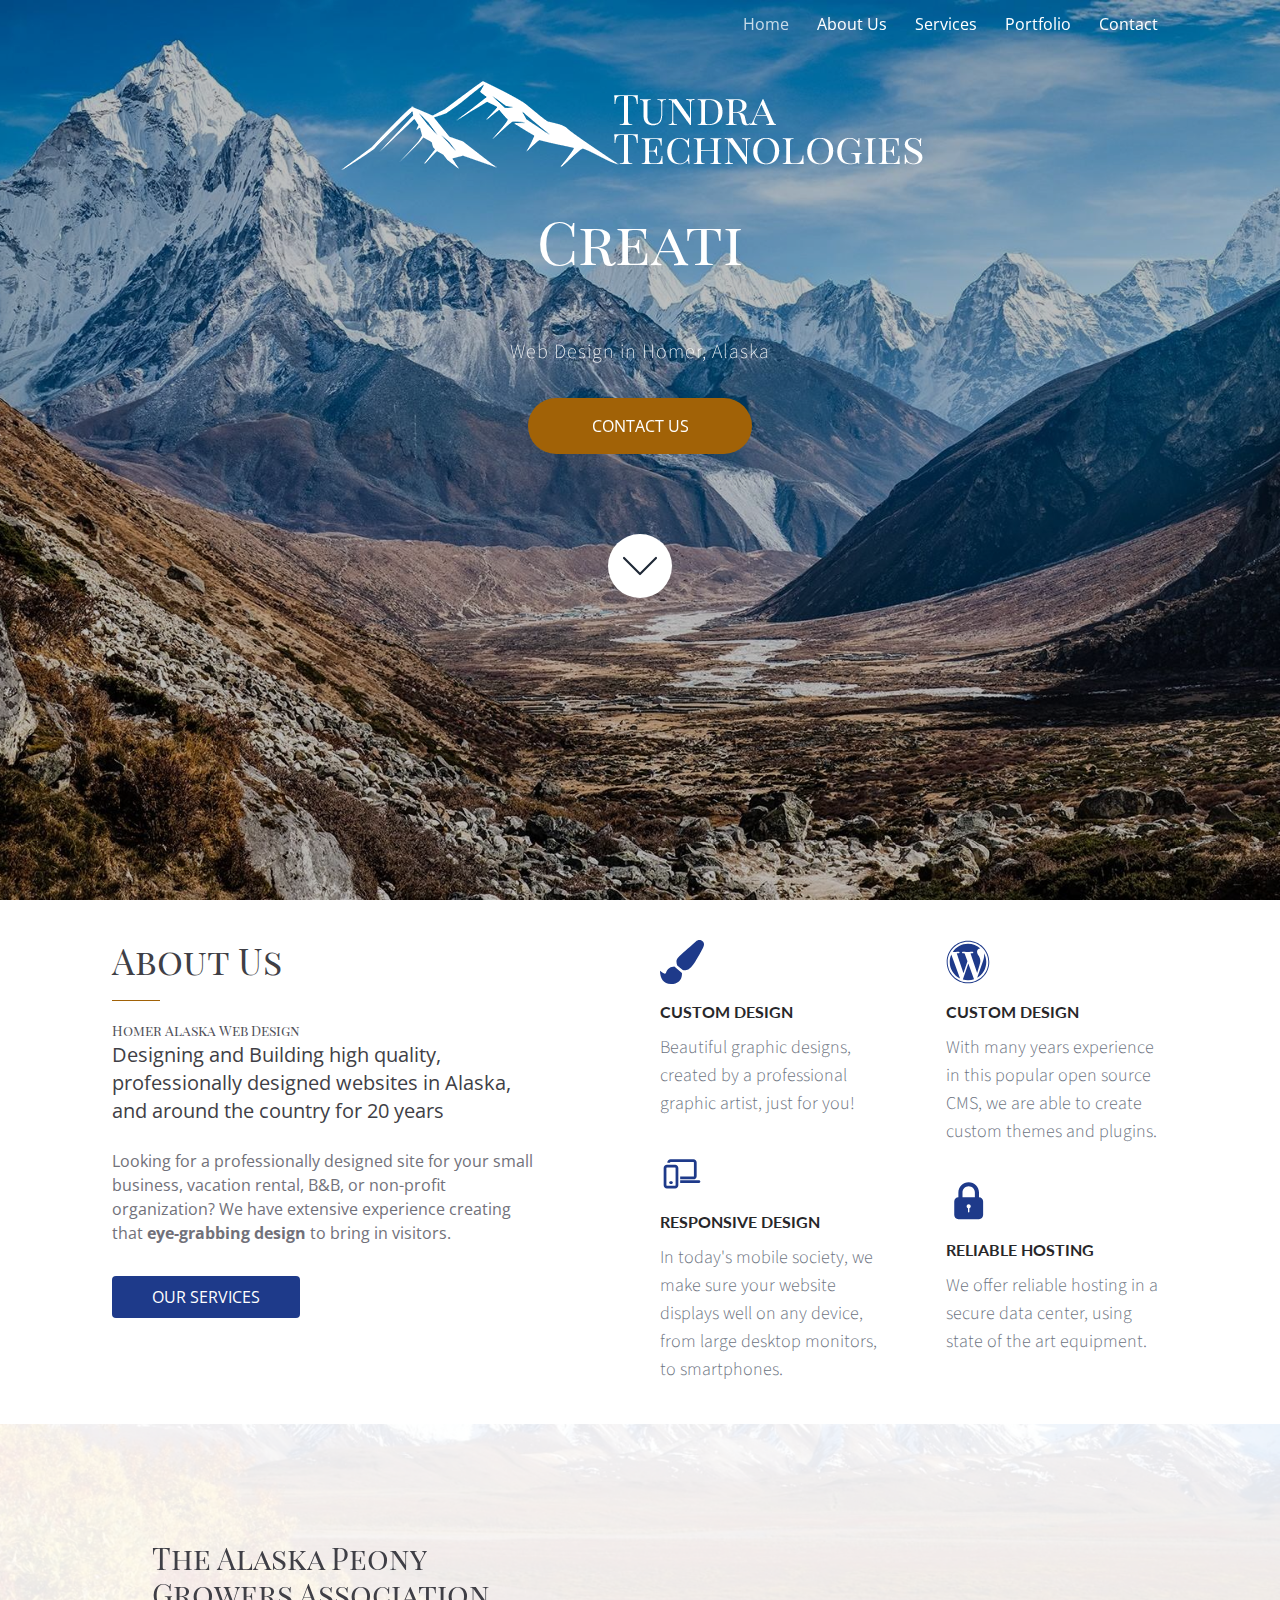
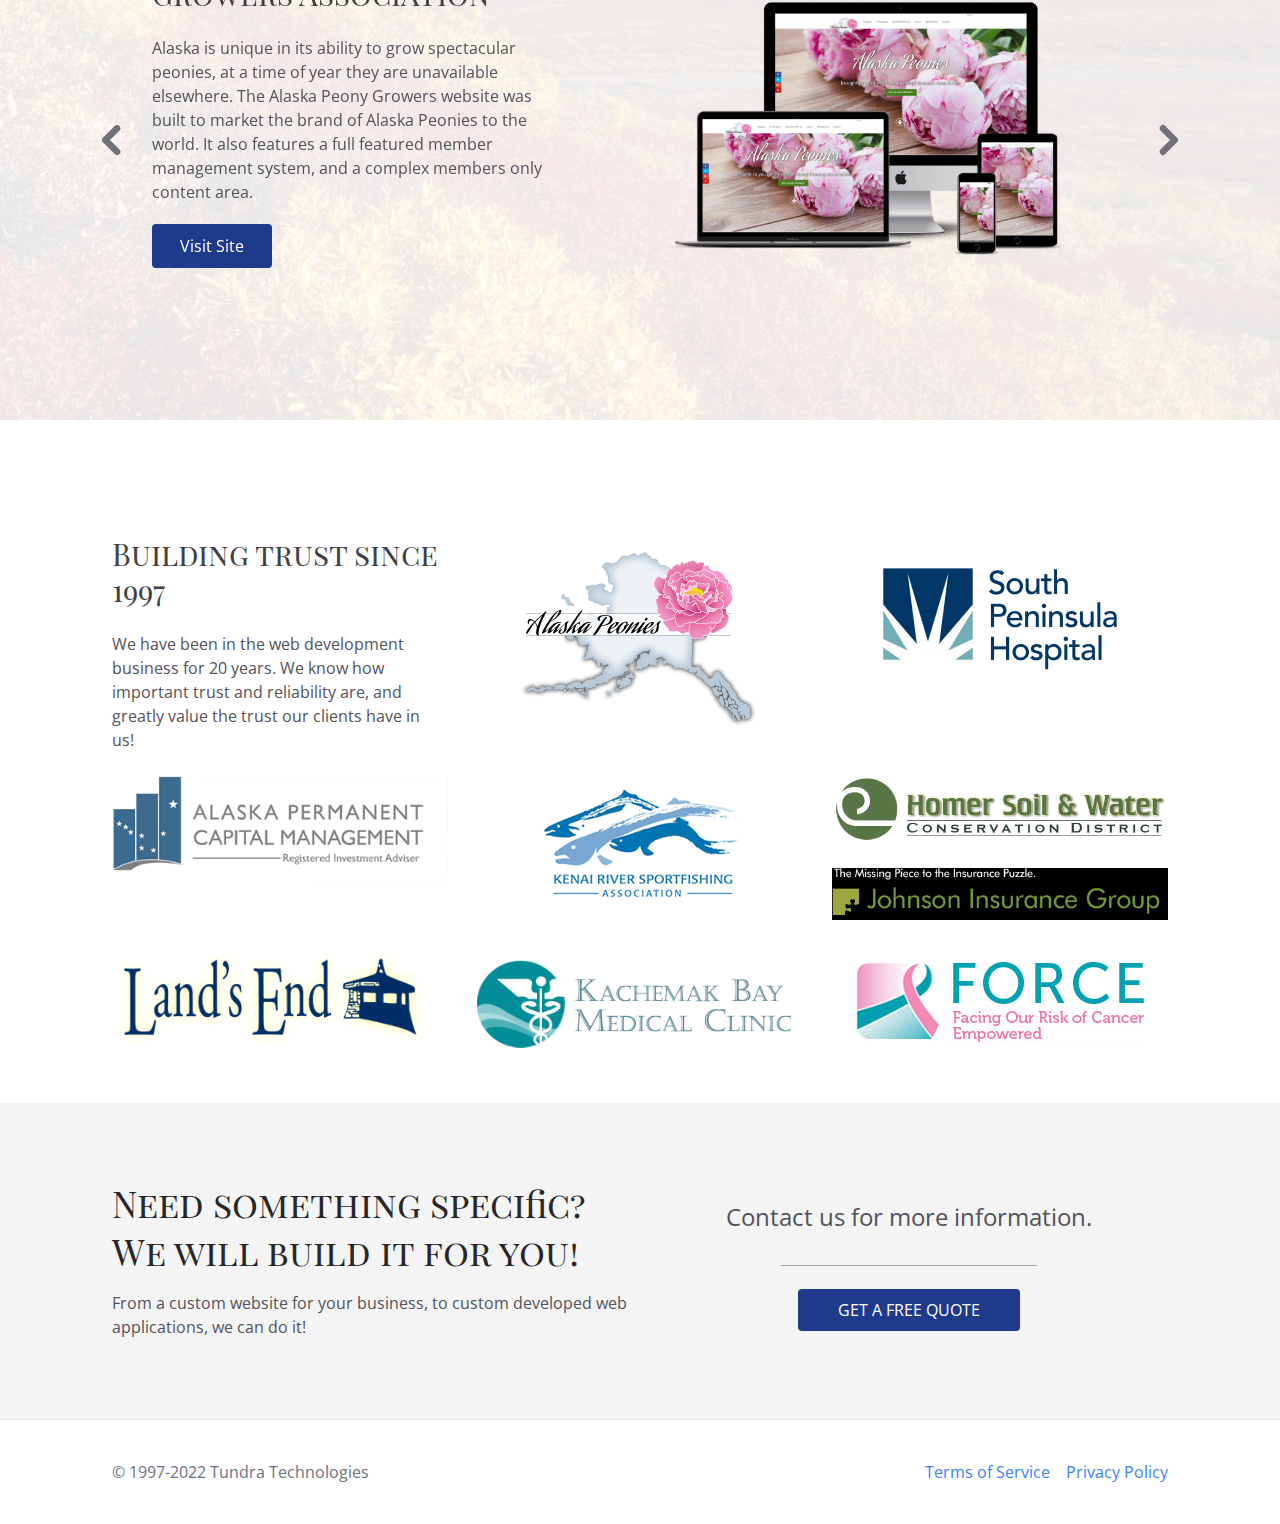
<file: index.html>
<!doctype html>
<html lang="en">
    <!--====================head====================-->
    <head>
        <meta charset="UTF-8">
        <meta name="viewport" content="width=device-width, initial-scale=1.0">
        <!--------->
        <title>Home | Homer Alaska Web Design Tundra Technologies</title>
        <link rel="icon" href="images/logo/favicon.jpg" sizes="32x32">

        
        <!-----wow js css---->
        <link rel="stylesheet" href="css/animate.min.css">
        <!-- splide Slider css -->
        <link rel="stylesheet" href="css/splide.min.css">
        <!-----Tailwind css---->
        <link rel="stylesheet" href="output/tailwind.css">
    </head>

    <!--====================body====================-->
    <body class=" overflow-x-hidden">
        <!--====================Header====================-->
        <header class=" absolute left-0 right-0 z-50">
            <div class="font-opensans bg-transparent" x-data="{humberger: false}">
                <!--========-->
                <nav class=" flex items-center md:justify-end justify-center py-3 container mx-auto xl:px-28 sm:px-0 px-5 lg:px-16">
                    <!--====Mobile menu button====-->
                    <div @click="humberger=true" class="tracking-wider font-thin text-sm text-white flex items-center md:hidden cursor-pointer">
                        <svg xmlns="http://www.w3.org/2000/svg" class="h-6 w-6 mr-2" fill="none" viewBox="0 0 24 24" stroke="currentColor">
                            <path stroke-linecap="round" stroke-linejoin="round" stroke-width="3" d="M4 6h16M4 12h16M4 18h16" />
                        </svg>
                        <span>Menu</span>
                    </div>
                    <!--====Mobile menu====-->
                    <div :class="{'translate-x-0' : humberger, '-translate-x-full': !humberger  }" class="absolute lg:hidden w-2/4 transform transition-transform duration-700 ease-in-out z-50 bg-gray-800 left-0 top-0 py-4 shadow-md h-screen">
                        <!--====close button====-->
                        <div class="absolute right-0 top-7 text-gray-500 px-5 cursor-pointer">
                            <div @click="humberger=false" class="appearance-none outline-none border-none">
                                <svg xmlns="http://www.w3.org/2000/svg" class="h-6 w-6" fill="none" viewBox="0 0 24 24" stroke="currentColor">
                                    <path stroke-linecap="round" stroke-linejoin="round" stroke-width="2" d="M6 18L18 6M6 6l12 12" />
                                </svg>
                            </div>
                        </div>
                        <!--====menu====-->
                        <div class="h-1/2 flex flex-col justify-center">
                            <ul class="space-y-4 tracking-wider font-thin px-3 w-full text-center">
                                <!---->
                                <li>
                                    <a class="text-white opacity-75 hover:opacity-75 p-2.5" href="index.html">Home</a>
                                </li>
                                <!---->
                                <li>
                                    <a class="text-white hover:opacity-75 p-2.5" href="about.html">About Us</a>
                                </li>
                                <!---->
                                <li>
                                    <a class="text-white hover:opacity-75 p-2.5" href="services.html">Services</a>
                                </li>
                                <!---->
                                <li>
                                    <a class="text-white hover:opacity-75 p-2.5" href="portfolio.html">Portfolio</a>
                                </li>
                                <!---->
                                <li>
                                    <a class="text-white hover:opacity-75 p-2.5" href="contact.html">Contact</a>
                                </li>
                            </ul>
                        </div>
                    </div>
                    <!--========-->
                    <ul class="hidden md:flex space-x-2">
                        <!---->
                        <li>
                            <a class="text-white opacity-75 hover:opacity-75 p-2.5" href="index.html">Home</a>
                        </li>
                        <!---->
                        <li>
                            <a class="text-white hover:opacity-75 p-2.5" href="about.html">About Us</a>
                        </li>
                        <!---->
                        <li>
                            <a class="text-white hover:opacity-75 p-2.5" href="services.html">Services</a>
                        </li>
                        <!---->
                        <li>
                            <a class="text-white hover:opacity-75 p-2.5" href="portfolio.html">Portfolio</a>
                        </li>
                        <!---->
                        <li>
                            <a class="text-white hover:opacity-75 p-2.5" href="contact.html">Contact</a>
                        </li>
                    </ul>
                </nav>
            </div>
        </header>
        <!--====================main====================-->
        <main>
            <!-- ==========section 001========== -->
            <section>
                <!--========-->
                <div id="parallax" class="h-screen bg-center bg-no-repeat bg-cover" style="background-image: url('images/home/bg1.jpg');">
                    <!--========-->
                     <div class=" w-full xl:px-28 sm:px-0 px-5 py-20 h-full bg-black bg-opacity-25">
                         <!--========-->
                        <div class="flex flex-col items-center justify-center container mx-auto mb-20">
                            <!--========-->
                            <img height="100%" width="100%" src="images/logo/logo.png" class="w-full lg:w-auto mb-8" alt="//" />
                            <!--========-->
                            <div class=" heading font-playfairdisplaysc capitalize md:h-24 lg:h-32 h-20 text-center lg:text-6xl md:text-5xl text-3xl text-white leading-snug whitespace-nowrap">
                                <h1 class="element1"></h1>
                            </div>
                            <!--========-->
                            <p class="text-white text-xl font-extralight tracking-wider mb-8 font-sourcesanspro">Web Design in Homer, Alaska</p>
                            <!--========-->
                            <div>
                                <a class="font-opensans uppercase h-14 w-56 flex items-center justify-center text-center rounded-full duration-700 bg-yellow-700 hover:bg-white hover:text-yellow-700 text-white" href="contact.html">Contact us</a>
                            </div>
                        </div>
                        <!--========-->
                        <div class="w-full flex items-center justify-center animate-bounce">
                            <div class="rounded-full bg-white text-gray-800 flex items-center justify-center">
                                <svg class="h-16 w-16" xmlns="http://www.w3.org/2000/svg" viewBox="0 0 24 24" fill="none" stroke="currentColor" stroke-width="0.8" stroke-linecap="round" stroke-linejoin="round"><path d="M6 9l6 6 6-6"/></svg>
                            </div>
                        </div>
                    </div>
                </div>
            </section>
            <!-- ==========section 002========== -->
            <section>
               <div class="grid md:gap-10 gap-20 md:grid-cols-2 grid-cols-1 text-center md:text-left xl:px-28 lg:px-16 sm:px-0 px-5 py-10 container mx-auto sm:w-3/5 md:w-auto">
                   <!--========-->
                    <div>
                        <!--========-->
                        <div>
                            <!--========-->
                            <h1 class=" lg:text-4xl md:text-3xl text-2xl text-zinc-700 font-playfairdisplaysc">About Us</h1>
                            <!--========-->
                            <div class=" my-5 border-b border-yellow-700 md:w-12 w-8 mx-auto md:mx-0"></div>
                        </div>
                        <!--========-->
                        <div class="lg:w-10/12">
                            <!--========-->
                            <p class=" md:text-sm text-xs text-zinc-600 font-playfairdisplaysc">Homer Alaska Web Design</p>
                            <!--========-->
                            <p class=" text-xl text-zinc-700 font-opensans mb-6">Designing and Building high quality, professionally designed websites in Alaska, and around the country for 20 years</p>
                            <!--========-->
                            <p class=" text-base text-zinc-500 font-opensans mb-10">Looking for a professionally designed site for your small business, vacation rental, B&B, or non-profit organization?  We have extensive experience creating that <span class=" font-bold">eye-grabbing design</span> to bring in visitors.</p>
                            <!--========-->
                            <div>
                                <a class="font-opensans uppercase py-2.5 px-10 rounded duration-500 bg-blue-900 hover:bg-opacity-70 text-white" href="services.html">OUR SERVICES</a>
                            </div>
                        </div>
                    </div>
                    <!--========-->
                    <div class="grid xl:gap-16 gap-8 md:grid-cols-2 grid-cols-1">
                        <!--========-->
                        <div class=" flex flex-col gap-8">
                            <!--========-->
                            <div class=" text-center md:text-left">
                                <!--========-->
                                <div>
                                    <svg xmlns="http://www.w3.org/2000/svg" class="mx-auto md:mx-0 w-11 h-11 text-blue-900" role="img" viewBox="0 0 512 512">
                                        <path fill="currentColor" d="M167.02 309.34c-40.12 2.58-76.53 17.86-97.19 72.3-2.35 6.21-8 9.98-14.59 9.98-11.11 0-45.46-27.67-55.25-34.35C0 439.62 37.93 512 128 512c75.86 0 128-43.77 128-120.19 0-3.11-.65-6.08-.97-9.13l-88.01-73.34zM457.89 0c-15.16 0-29.37 6.71-40.21 16.45C213.27 199.05 192 203.34 192 257.09c0 13.7 3.25 26.76 8.73 38.7l63.82 53.18c7.21 1.8 14.64 3.03 22.39 3.03 62.11 0 98.11-45.47 211.16-256.46 7.38-14.35 13.9-29.85 13.9-45.99C512 20.64 486 0 457.89 0z"/>
                                    </svg>
                                </div>
                                <!--========-->
                                <div>
                                    <!--========-->
                                    <p class=" font-lato mb-2.5 mt-4 text-zinc-800 font-bold">CUSTOM DESIGN</p>
                                    <!--========-->
                                    <p class=" font-sourcesanspro text-lg  font-light text-gray-500">Beautiful graphic designs, created by a professional graphic artist, just for you!</p>
                                </div>
                            </div>
                            <!--========-->
                            <div class=" text-center md:text-left">
                                <!--========-->
                                <div>
                                    <svg class="mx-auto md:mx-0 w-11 h-11 text-blue-900" xmlns="http://www.w3.org/2000/svg" xmlns:xlink="http://www.w3.org/1999/xlink" viewBox="0 0 24 24" version="1.1">
                                            <g id="🔍-System-Icons" stroke="none" stroke-width="2" fill="currentColor"fill-rule="evenodd">
                                                <g id="ic_fluent_phone_laptop_24_regular" fill="currentColor" fill-rule="nonzero">
                                                    <path d="M8.25443626,8.00300112 C9.22093457,8.00300112 10.0044363,8.78650281 10.0044363,9.75300112 L10.0044363,19.2531419 C10.0044363,20.2196402 9.22093457,21.0031419 8.25443626,21.0031419 L3.75,21.0031419 C2.78350169,21.0031419 2,20.2196402 2,19.2531419 L2,9.75300112 C2,8.78650281 2.78350169,8.00300112 3.75,8.00300112 L8.25443626,8.00300112 Z M8.25443626,9.50300112 L3.75,9.50300112 C3.61192881,9.50300112 3.5,9.61492993 3.5,9.75300112 L3.5,19.2531419 C3.5,19.3912131 3.61192881,19.5031419 3.75,19.5031419 L8.25443626,19.5031419 C8.39250745,19.5031419 8.50443626,19.3912131 8.50443626,19.2531419 L8.50443626,9.75300112 C8.50443626,9.61492993 8.39250745,9.50300112 8.25443626,9.50300112 Z M6.25221813,17 C6.66643169,17 7.00221813,17.3357864 7.00221813,17.75 C7.00221813,18.1296958 6.72006425,18.443491 6.35398869,18.4931534 L6.25221813,18.5 L5.75221813,18.5 C5.33800457,18.5 5.00221813,18.1642136 5.00221813,17.75 C5.00221813,17.3703042 5.28437201,17.056509 5.65044757,17.0068466 L5.75221813,17 L6.25221813,17 Z M21.2493746,16.4998418 C21.6635882,16.4998418 21.9993746,16.8356283 21.9993746,17.2498418 C21.9993746,17.6295376 21.7172207,17.9433328 21.3511452,17.9929952 L21.2493746,17.9998418 L11,17.9993431 L11,16.4993431 L21.2493746,16.4998418 Z M18.25,5.00034313 C19.2164983,5.00034313 20,5.78384482 20,6.75034313 L20,14.2506308 C20,15.2171291 19.2164983,16.0006308 18.25,16.0006308 L11,16.0003431 L11,14.5003431 L18.25,14.5006308 C18.3880712,14.5006308 18.5,14.388702 18.5,14.2506308 L18.5,6.75034313 C18.5,6.61227194 18.3880712,6.50034313 18.25,6.50034313 L5.75,6.50034313 C5.61192881,6.50034313 5.5,6.61227194 5.5,6.75034313 L5.499,6.99934313 L4,6.99934313 L4,6.75034313 C4,5.78384482 4.78350169,5.00034313 5.75,5.00034313 L18.25,5.00034313 Z"/>
                                                </g>
                                            </g>
                                    </svg>
                                </div>
                                <!--========-->
                                <div>
                                    <!--========-->
                                    <p class=" font-lato mb-2.5 mt-4 text-zinc-800 font-bold">RESPONSIVE DESIGN</p>
                                    <!--========-->
                                    <p class=" font-sourcesanspro text-lg  font-light text-gray-500">In today's mobile society, we make sure your website displays well on any device, from large desktop monitors, to smartphones.</p>
                                </div>
                            </div>
                        </div>
                        <!--========-->
                        <div class=" flex flex-col gap-8">
                            <!--========-->
                            <div class=" text-center md:text-left">
                                <!--========-->
                                <div>
                                    <svg xmlns="http://www.w3.org/2000/svg" class="mx-auto md:mx-0 w-11 h-11 text-blue-900" role="img" viewBox="0 0 512 512">
                                    <path xmlns="http://www.w3.org/2000/svg" fill="currentColor" d="M61.7 169.4l101.5 278C92.2 413 43.3 340.2 43.3 256c0-30.9 6.6-60.1 18.4-86.6zm337.9 75.9c0-26.3-9.4-44.5-17.5-58.7-10.8-17.5-20.9-32.4-20.9-49.9 0-19.6 14.8-37.8 35.7-37.8.9 0 1.8.1 2.8.2-37.9-34.7-88.3-55.9-143.7-55.9-74.3 0-139.7 38.1-177.8 95.9 5 .2 9.7.3 13.7.3 22.2 0 56.7-2.7 56.7-2.7 11.5-.7 12.8 16.2 1.4 17.5 0 0-11.5 1.3-24.3 2l77.5 230.4L249.8 247l-33.1-90.8c-11.5-.7-22.3-2-22.3-2-11.5-.7-10.1-18.2 1.3-17.5 0 0 35.1 2.7 56 2.7 22.2 0 56.7-2.7 56.7-2.7 11.5-.7 12.8 16.2 1.4 17.5 0 0-11.5 1.3-24.3 2l76.9 228.7 21.2-70.9c9-29.4 16-50.5 16-68.7zm-139.9 29.3l-63.8 185.5c19.1 5.6 39.2 8.7 60.1 8.7 24.8 0 48.5-4.3 70.6-12.1-.6-.9-1.1-1.9-1.5-2.9l-65.4-179.2zm183-120.7c.9 6.8 1.4 14 1.4 21.9 0 21.6-4 45.8-16.2 76.2l-65 187.9C426.2 403 468.7 334.5 468.7 256c0-37-9.4-71.8-26-102.1zM504 256c0 136.8-111.3 248-248 248C119.2 504 8 392.7 8 256 8 119.2 119.2 8 256 8c136.7 0 248 111.2 248 248zm-11.4 0c0-130.5-106.2-236.6-236.6-236.6C125.5 19.4 19.4 125.5 19.4 256S125.6 492.6 256 492.6c130.5 0 236.6-106.1 236.6-236.6z"/>
                                    </svg>
                                </div>
                                <!--========-->
                                <div>
                                    <!--========-->
                                    <p class=" font-lato mb-2.5 mt-4 text-zinc-800 font-bold">CUSTOM DESIGN</p>
                                    <!--========-->
                                    <p class=" font-sourcesanspro text-lg  font-light text-gray-500">With many years experience in this popular open source CMS, we are able to create custom themes and plugins.</p>
                                </div>
                            </div>
                            <!--========-->
                            <div class=" text-center md:text-left">
                                <!--========-->
                                <div>
                                    <svg xmlns="http://www.w3.org/2000/svg" xmlns:xlink="http://www.w3.org/1999/xlink" xmlns:sketch="http://www.bohemiancoding.com/sketch/ns" class="mx-auto md:mx-0 w-11 h-11 text-blue-900" viewBox="0 0 32 32" version="1.1">
                                        <g id="Page-1" stroke="none" stroke-width="1" fill="currentColor" fill-rule="evenodd" sketch:type="MSPage">
                                            <g id="icon-114-lock" sketch:type="MSArtboardGroup" fill="currentColor">
                                                <path d="M16,21.9146472 L16,24.5089948 C16,24.7801695 16.2319336,25 16.5,25 C16.7761424,25 17,24.7721195 17,24.5089948 L17,21.9146472 C17.5825962,21.708729 18,21.1531095 18,20.5 C18,19.6715728 17.3284272,19 16.5,19 C15.6715728,19 15,19.6715728 15,20.5 C15,21.1531095 15.4174038,21.708729 16,21.9146472 L16,21.9146472 Z M9,14.0000125 L9,10.499235 C9,6.35670485 12.3578644,3 16.5,3 C20.6337072,3 24,6.35752188 24,10.499235 L24,14.0000125 C25.6591471,14.0047488 27,15.3503174 27,17.0094776 L27,26.9905224 C27,28.6633689 25.6529197,30 23.991212,30 L9.00878799,30 C7.34559019,30 6,28.652611 6,26.9905224 L6,17.0094776 C6,15.339581 7.34233349,14.0047152 9,14.0000125 L9,14.0000125 L9,14.0000125 Z M12,14 L12,10.5008537 C12,8.0092478 14.0147186,6 16.5,6 C18.9802243,6 21,8.01510082 21,10.5008537 L21,14 L12,14 L12,14 L12,14 Z" id="lock" sketch:type="MSShapeGroup"/>
                                            </g>
                                        </g>
                                    </svg>
                                </div>
                                <!--========-->
                                <div>
                                    <!--========-->
                                    <p class=" font-lato mb-2.5 mt-4 text-zinc-800 font-bold">RELIABLE HOSTING</p>
                                    <!--========-->
                                    <p class=" font-sourcesanspro text-lg  font-light text-gray-500">We offer reliable hosting in a secure data center, using state of the art equipment.</p>
                                </div>
                            </div>
                        </div>
                    </div>
               </div>
            </section>
            <!-- ==========section 003========== -->
             <section style="background: url('images/home/bg2.jpg'); background-position: center; background-repeat: no-repeat; background-size: cover;">
                <!--========-->
                <div class=" py-10 xl:px-28 lg:px-16 sm:px-0 px-5 bg-white bg-opacity-90 relative duration-700">
                    <!--====heading====-->
                    <div class="wow animate__fadeInLeft overflow-hidden flex items-center sm:px-10 px-5 justify-center font-playfairdisplaysc capitalize text-center" data-wow-offset="10" data-wow-duration="1s">
                        <!--========-->
                        <div class=" w-24 border-b border-zinc-700"></div>
                        <!--========-->
                        <h1 class=" md:text-3xl text-2xl text-zinc-700 sm:px-5 px-3 whitespace-nowrap">Featured Sites</h1>
                        <!--========-->
                        <div class=" w-24 border-b border-zinc-700"></div>
                    </div>
                    <!--====slider====-->
                    <div id="slider1" class="splide relative">
                        <!--====content====-->
                        <div class="splide__track">
                            <!--========-->
                            <ul class="splide__list">
                                <!--========-->
                                <li class="splide__slide">
                                    <!--========-->
                                    <div class="grid gap-4 md:grid-cols-2 grid-cols-1 py-10 container mx-auto sm:px-10">
                                        <!--========-->
                                        <div class="text-center md:text-left xl:w-10/12 md:order-1 order-2">
                                            <!--========-->
                                            <h1 class="text-2xl lg:text-3xl mb-6 font-playfairdisplaysc text-zinc-700">The Alaska Peony Growers Association</h1>
                                            <!--========-->
                                            <p class="text-zinc-600 font-opensans my-5 md:text-base text-sm">Alaska is unique in its ability to grow spectacular peonies, at a time of year they are unavailable elsewhere.  The Alaska Peony Growers website was built to market the brand of Alaska Peonies to the world.  It also features a full featured member management system, and a complex members only content area.</p>
                                            <!--========-->
                                            <div>
                                                <a class="inline-block font-opensans py-2.5 px-7 rounded duration-500 bg-blue-900 hover:bg-opacity-70 text-white" href="contact.html">Visit Site</a>
                                            </div>
                                        </div>
                                        <!--========-->
                                        <div class="md:order-2 order-1">
                                            <img height="100%" width="100%" src="images/home/f1.png" alt="//" class="w-auto h-auto mx-auto ">
                                        </div>
                                    </div>
                                </li>
                                <!--========-->
                                <li class="splide__slide">
                                    <!--========-->
                                    <div class="grid gap-4 md:grid-cols-2 grid-cols-1 py-10 container mx-auto sm:px-10">
                                        <!--========-->
                                        <div class="text-center md:text-left xl:w-10/12 md:order-1 order-2">
                                            <!--========-->
                                            <h1 class="text-2xl lg:text-3xl mb-6 font-playfairdisplaysc text-zinc-700">Alaska Permanent Capital Management</h1>
                                            <!--========-->
                                            <p class="text-zinc-600 font-opensans my-5 md:text-base text-sm">Alaska Permanent Capital Management Co. is an Anchorage based investment manager firm. The firm provides services to corporations and State or municipal government entities, as well as individuals including high net worth individuals, charitable organizations, non-profit endowments and foundations, state agencies, utilities, financial institutions, insurance companies, and health care organizations. It manages separate client focused fixed income and balanced portfolios.</p>
                                            <!--========-->
                                            <div>
                                                <a class="inline-block font-opensans py-2.5 px-7 rounded duration-500 bg-blue-900 hover:bg-opacity-70 text-white" href="contact.html">Visit Site</a>
                                            </div>
                                        </div>
                                        <!--========-->
                                        <div class="md:order-2 order-1">
                                            <img height="100%" width="100%" src="images/home/f2.png" alt="//" class="w-auto h-auto mx-auto ">
                                        </div>
                                    </div>
                                </li>
                                <!--========-->
                                <li class="splide__slide">
                                    <!--========-->
                                    <div class="grid gap-4 md:grid-cols-2 grid-cols-1 py-10 container mx-auto sm:px-10">
                                        <!--========-->
                                        <div class="text-center md:text-left xl:w-10/12 md:order-1 order-2">
                                            <!--========-->
                                            <h1 class="text-2xl lg:text-3xl mb-6 font-playfairdisplaysc text-zinc-700">Loonsong Mountain Chalet</h1>
                                            <!--========-->
                                            <p class="text-zinc-600 font-opensans my-5 md:text-base text-sm">The adventure of a lifetime awaits you on this Alaskan lake, only one hour bush-plane flight from Anchorage.It is the only private land on Loonsong lake and in the vast wilderness area adjoining the Kenai Fjords National Park.Come fly with them this summer and experience first hand the thrill and excitement of some of the best and wildest of Alaska’s coastal mountain ranges!</p>
                                            <!--========-->
                                            <div>
                                                <a class="inline-block font-opensans py-2.5 px-7 rounded duration-500 bg-blue-900 hover:bg-opacity-70 text-white" href="contact.html">Visit Site</a>
                                            </div>
                                        </div>
                                        <!--========-->
                                        <div class="md:order-2 order-1">
                                            <img height="100%" width="100%" src="images/home/f4.png" alt="//" class="w-auto h-auto mx-auto ">
                                        </div>
                                    </div>
                                </li>
                                <!--========-->
                                <li class="splide__slide">
                                    <!--========-->
                                    <div class="grid gap-4 md:grid-cols-2 grid-cols-1 py-10 container mx-auto sm:px-10">
                                        <!--========-->
                                        <div class="text-center md:text-left xl:w-10/12 md:order-1 order-2">
                                            <!--========-->
                                            <h1 class="text-2xl lg:text-3xl mb-6 font-playfairdisplaysc text-zinc-700">Kachemak Bay Water Trail</h1>
                                            <!--========-->
                                            <p class="text-zinc-600 font-opensans my-5 md:text-base text-sm">The Kachemak Bay Water Trail is a 125-mile route that extends from the Homer Spit, east along Kachemak Bay to the head of the bay, and further along the southern side of the bay to the City of Seldovia. The water route passes by public and private land, diverse habitat from intertidal areas to alpine trails, and spectacular wildlife viewing opportunities.</p>
                                            <!--========-->
                                            <div>
                                                <a class="inline-block font-opensans py-2.5 px-7 rounded duration-500 bg-blue-900 hover:bg-opacity-70 text-white" href="contact.html">Visit Site</a>
                                            </div>
                                        </div>
                                        <!--========-->
                                        <div class="md:order-2 order-1">
                                            <img height="100%" width="100%" src="images/home/f3.png" alt="//" class="w-auto h-auto mx-auto ">
                                        </div>
                                    </div>
                                </li>
                            </ul>
                        </div>
                        <!--====slider arrows====-->
                        <div class="splide__arrows flex items-center justify-between self-center absolute top-0 bottom-0 left-0 right-0 lg:-left-5 lg:-right-5">
                            <!--====slider arrows left====-->
                            <button class="prev splide__arrow--prev text-zinc-500 hover:text-zinc-700 duration-200 transform rotate-180">
                               <svg xmlns="http://www.w3.org/2000/svg" class="h-10 w-10" fill="none" viewBox="0 0 24 24" stroke="currentColor">
                                <path stroke-linecap="round" stroke-linejoin="round" stroke-width="4" d="M15 19l-7-7 7-7" />
                                </svg>
                            </button>
                            <!--====slider arrows right====-->
                            <button class="next splide__arrow--next text-zinc-500 hover:text-zinc-700 duration-200">
                               <svg xmlns="http://www.w3.org/2000/svg" class="h-10 w-10" fill="none" viewBox="0 0 24 24" stroke="currentColor">
                                <path stroke-linecap="round" stroke-linejoin="round" stroke-width="4" d="M9 5l7 7-7 7" />
                                </svg>
                            </button>
                        </div>
                    </div>
                </div>
            </section>
            <!-- ==========section 004========== -->
            <section>
                <!--========-->
                <div class="container mx-auto xl:px-28 lg:px-16 sm:px-0 px-5 py-10">
                    <!--====heading====-->
                    <div class="wow animate__fadeInRight relative overflow-hidden flex items-center sm:px-10 px-5 justify-center font-playfairdisplaysc capitalize text-center" data-wow-offset="10" data-wow-duration="1s">
                        <!--========-->
                        <div class=" w-24 border-b border-zinc-700"></div>
                        <!--========-->
                        <h1 class=" md:text-3xl text-2xl text-zinc-700 sm:px-5 px-3 whitespace-nowrap">Some of Our Clients</h1>
                        <!--========-->
                        <div class=" w-24 border-b border-zinc-700"></div>
                    </div>
                    <!--====grid====-->
                    <div class="grid grid-cols-1 lg:grid-cols-3 gap-6 pt-10 sm:w-3/5  mx-auto lg:w-auto ">
                        <div class="text-center lg:text-left">
                            <h1 class="text-2xl lg:text-3xl mb-6 font-playfairdisplaysc text-zinc-700">Building trust since 1997</h1>
                            <p class="text-zinc-600 font-opensans xl:pr-5">We have been in the web development business for 20 years. We know how important trust and reliability are, and greatly value the trust our clients have in us!</p>
                        </div>
                        <!--========-->
                        <div>
                            <img height="100%" width="100%" src="images/home/c1.png" alt="//" class="w-auto h-auto mx-auto ">
                        </div>
                        <!--========-->
                        <div>
                            <img height="100%" width="100%" src="images/home/c2.png" alt="//" class="w-auto h-auto mx-auto">
                        </div>
                        <!--========-->
                        <div>
                            <img height="100%" width="100%" src="images/home/c3.png" alt="//" class="w-auto h-auto mx-auto">
                        </div>
                        <!--========-->
                        <div>
                            <img height="100%" width="100%" src="images/home/c4.png" alt="//" class="w-auto h-auto mx-auto">
                        </div>
                        <!--========-->
                        <div class=" flex gap-6 flex-col">
                            <!--========-->
                            <img height="100%" width="100%" src="images/home/c5.png" alt="//" class="w-auto h-auto mx-auto">                        
                            <!--========-->
                            <img height="100%" width="100%" src="images/home/c6.png" alt="//" class="w-auto h-auto mx-auto">
                        </div>
                        <!--========-->
                        <div>
                            <img height="100%" width="100%" src="images/home/c7.png" alt="//" class="w-auto h-auto mx-auto">
                        </div>
                        <!--========-->
                        <div>
                            <img height="100%" width="100%" src="images/home/c8.png" alt="//" class="w-auto h-auto mx-auto">
                        </div>
                        <!--========-->
                        <div class=" flex items-center">
                            <img height="100%" width="100%" src="images/home/c9.png" alt="//" class="w-auto h-auto mx-auto">
                        </div>
                    </div>
                </div>
            </section>
            <!-- ==========section 005========== -->
            <section class=" bg-zinc-100 border-b">
                <!--========-->
                <div class=" grid md:gap-5 gap-8 md:grid-cols-2 grid-cols-1 text-center md:text-left xl:px-28 lg:px-16 sm:px-0 px-5 py-20 container mx-auto">
                    <!--========-->
                    <div>
                        <!--========-->
                         <div class=" font-playfairdisplaysc xl:text-4xl md:text-3xl text-2xl text-zinc-800 font-medium space-y-2 mb-5">
                            <h1>Need something specific?</h1>
                            <h1>We will build it for you!</h1>
                        </div>
                        <!--========-->
                        <div>
                            <p class=" text-sm md:text-base font-opensans text-zinc-600 leading-loose md:w-full sm:w-3/5 w-4/5 mx-auto">From a custom website for your business, to custom developed web applications, we can do it!</p>
                        </div>
                    </div>
                    <!--========-->
                    <div class=" font-opensans flex flex-col items-center justify-center text-center">
                        <!--========-->
                        <p class=" text-2xl text-zinc-600">Contact us for more information.</p>
                        <!--========-->
                        <div class="w-64 border-b border-zinc-400 my-8"></div>
                        <!--========-->
                        <div>
                            <a class=" uppercase py-2.5 px-10 rounded duration-500 bg-blue-900 hover:bg-opacity-70 text-white" href="contact.html">GET A FREE QUOTE</a>
                        </div>
                    </div>
                </div>
            </section>
        </main>
        <!--====================footer====================-->
        <footer class=" bg-white">
            <!--========-->
            <div class="md:text-base text-sm flex sm:flex-row flex-col items-center sm:justify-between font-opensans container mx-auto xl:px-28 lg:px-16 sm:px-0 px-5 py-10">
                <!--========-->
                <div>
                    <p class="text-gray-500">© 1997-2022 Tundra Technologies</p>
                </div>
                <!--========-->
                <div>
                    <ul class=" flex items-center space-x-4">
                        <!--========-->
                        <li>
                            <a class=" text-blue-500 hover:opacity-80" href="terms-of-service.html">Terms of Service</a>
                        </li>
                        <!--========-->
                        <li>
                            <a class=" text-blue-500 hover:opacity-80" href="privacy-policy.html">Privacy Policy</a>
                        </li>
                    </ul>
                </div>
            </div>
        </footer>

        <!-----alpine Js---->
        <script defer src="js/alpine.min.js"></script>
        <!-- wow js -->
        <script src="js/wow.min.js"></script>
        <!-- splide js -->
         <script src="js/splide.min.js"></script>
        <!-- typed js -->
        <script src="js/typed.js"></script>
         <!-- Jarallax -->
        <script src="js/jarallax.min.js"></script>

        <!--====================Custom script====================-->
        <script>
            //wow js 
            new WOW().init();

            //parallax effect
           //parallax effect
            jarallax(document.querySelectorAll('#parallax'), {
                speed: 0.4,
                backgroundPosition: '220% 220%'
            });
            //typed js
            var typed = new Typed('.element1', {
            strings: ["Creative Web Design <br> Custom Programming"],
            typeSpeed: 100,
            showCursor:false,
            });

            //slider
            document.addEventListener('DOMContentLoaded', function() {
                new Splide('#slider1', {
                    perPage: 1,
                    type: 'loop',
                    autoplay:true,
                    drag:true,
                    interval:3000,
                    lazyLoad:true,
                    classes: {
                            arrows: 'splide__arrows your-class-arrows',
                            arrow : 'splide__arrow your-class-arrow',
                            prev  : 'splide__arrow--prev prev',
                            next  : 'splide__arrow--next next',
                    },
                }).mount();
            });
        </script>
    </body>
</html>
</file>
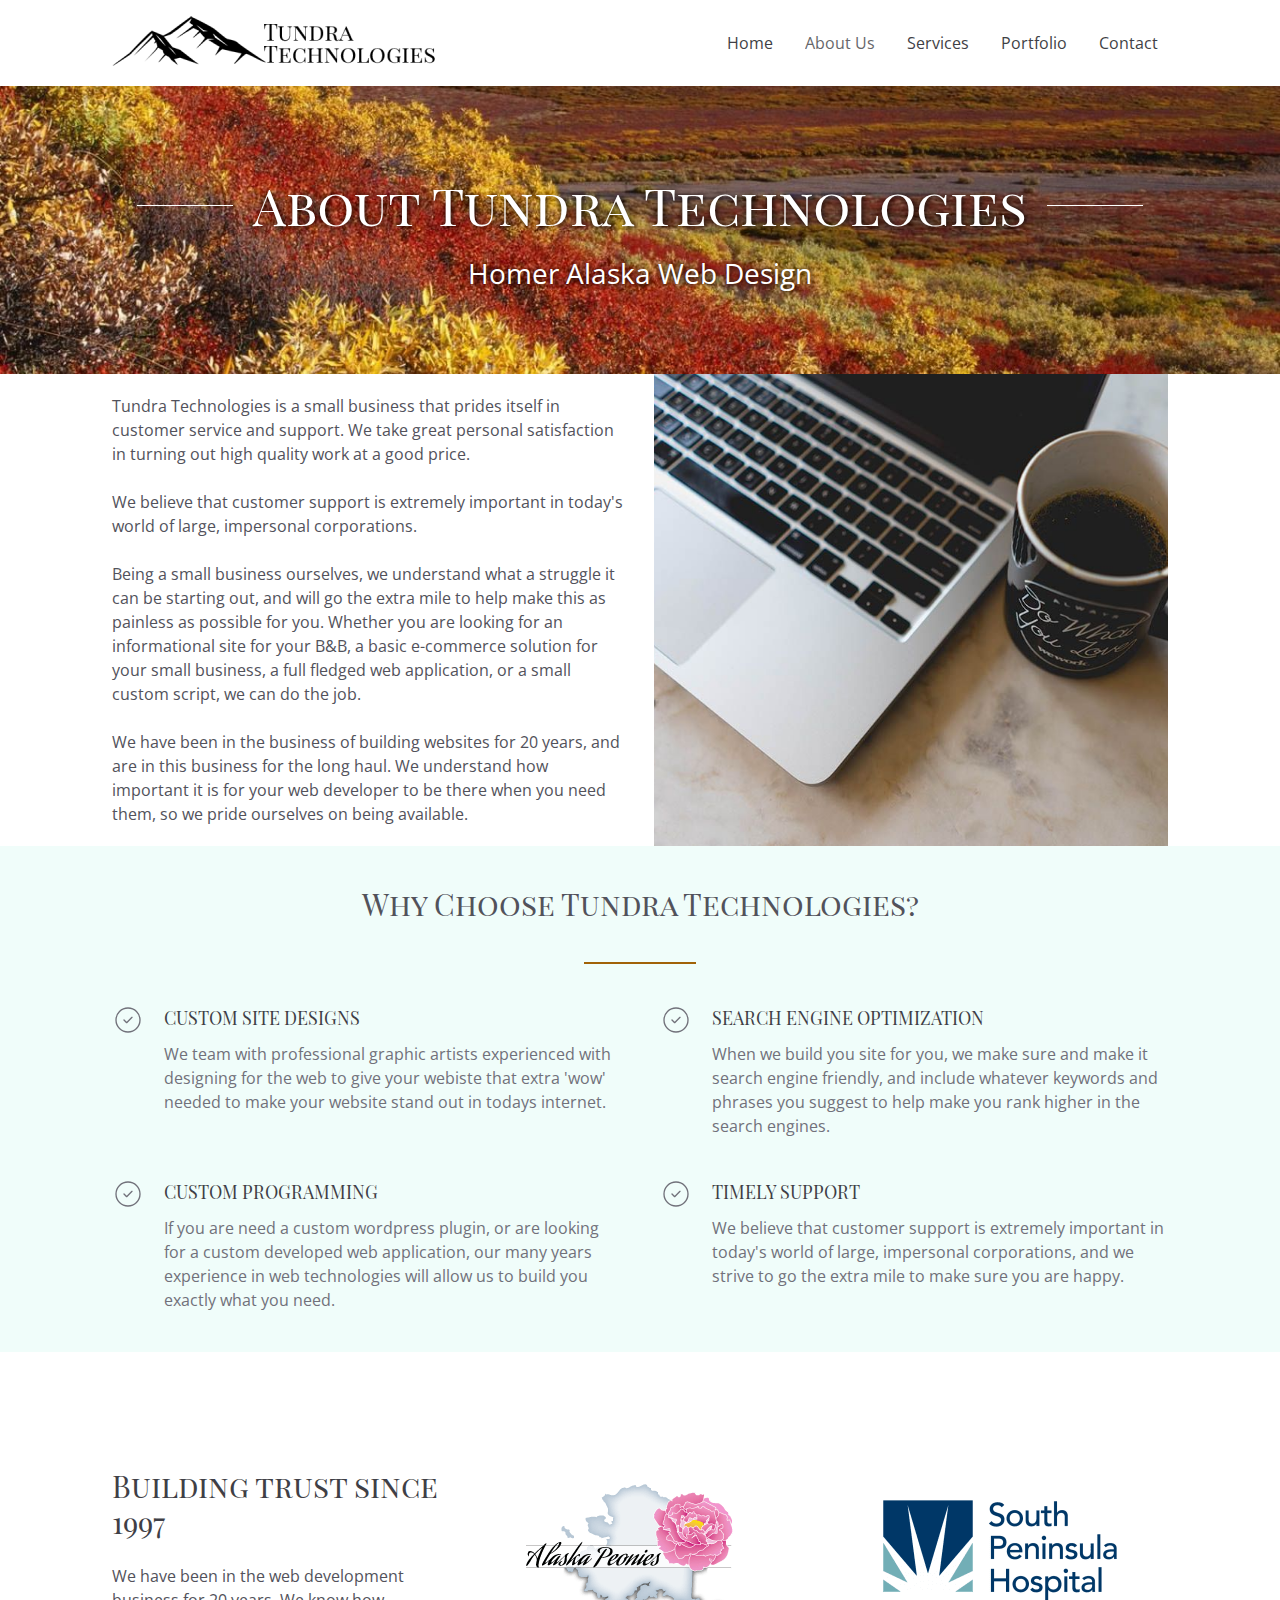
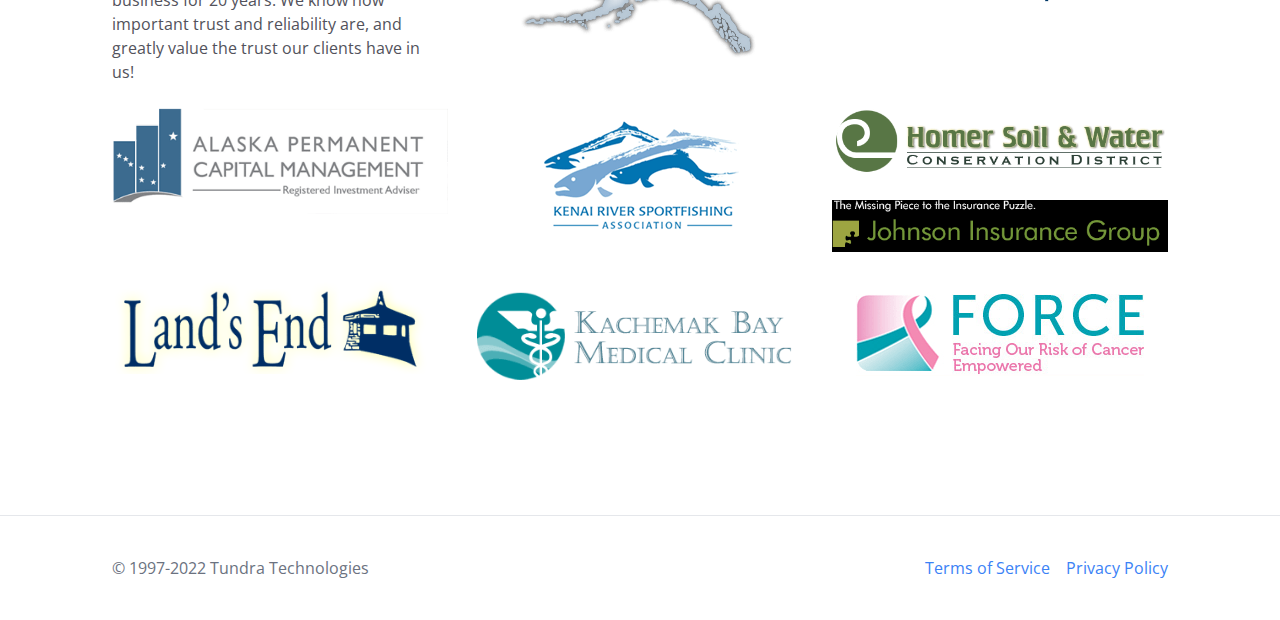
<file: about.html>
<!doctype html>
<html lang="en">
    <!--====================head====================-->
    <head>
        <meta charset="UTF-8">
        <meta name="viewport" content="width=device-width, initial-scale=1.0">
        <!--------->
        <title>About Us | Homer Alaska Web Design Tundra Technologies</title>
        <link rel="icon" href="images/logo/favicon.jpg" sizes="32x32">

        <!-----wow js css---->
        <link rel="stylesheet" href="css/animate.min.css">
        <!-----Tailwind css---->
        <link rel="stylesheet" href="output/tailwind.css">
    </head>

    <!--====================body====================-->
    <body class=" overflow-x-hidden">
        <!--====================Header====================-->
        <header>
            <div class="font-opensans bg-white" x-data="{humberger: false}" >
                <!--========-->
                <nav class=" flex items-center justify-between py-4 container mx-auto xl:px-28 sm:px-0 px-5 lg:px-16">
                    <!--====logo====-->
                    <a class=" wow animate__fadeInLeft" href="/" data-wow-offset="0" data-wow-duration="1s">
                        <img height="100%" width="100%" src="images/logo/logo1.png" class="h-full w-full" alt="//" />
                    </a>
                    <!--====Mobile menu button====-->
                    <div class="lg:hidden mx-4 cursor-pointer" @click="humberger=!humberger">
                         <!--========-->
                       <svg x-show="!humberger" xmlns="http://www.w3.org/2000/svg" class="h-6 w-6" fill="none" viewBox="0 0 24 24" stroke="currentColor">
                            <path stroke-linecap="round" stroke-linejoin="round" stroke-width="2" d="M4 6h16M4 12h16M4 18h16" />
                        </svg>
                         <!--========-->
                        <svg x-show="humberger" xmlns="http://www.w3.org/2000/svg" class="h-6 w-6" fill="none" viewBox="0 0 24 24" stroke="currentColor">
                            <path stroke-linecap="round" stroke-linejoin="round" stroke-width="2" d="M6 18L18 6M6 6l12 12" />
                        </svg>
                    </div> 
                    <!--========-->
                    <ul class="hidden lg:flex space-x-3">
                        <!---->
                        <li>
                            <a class="text-zinc-700 hover:opacity-80 p-2.5" href="index.html">Home</a>
                        </li>
                        <!---->
                        <li>
                            <a class="text-zinc-700 opacity-80 p-2.5" href="about.html">About Us</a>
                        </li>
                        <!---->
                        <li>
                            <a class="text-zinc-700 hover:opacity-80 p-2.5" href="services.html">Services</a>
                        </li>
                        <!---->
                        <li>
                            <a class="text-zinc-700 hover:opacity-80 p-2.5" href="portfolio.html">Portfolio</a>
                        </li>
                        <!---->
                        <li>
                            <a class="text-zinc-700 hover:opacity-80 p-2.5" href="contact.html">Contact</a>
                        </li>
                    </ul>
                </nav>
                <!--====Mobile menu====-->
                <ul x-show="humberger" :class="{'h-0 lg:h-auto overflow-hidden' : !humberger}" class="mt-4 lg:mt-0 w-full lg:divide-y-0 text-sm lg:space-y-0 lg:w-auto lg:space-x-4 mb-4 bg-white lg:bg-transparent text-zinc-800 lg:relative top-auto lg:flex flex-col lg:flex-row font-opensans">
                    <!--========-->
                    <li class="py-3 px-4 bg-zinc-100 lg:bg-transparent border-b lg:border-none">
                        <a href="index.html">Home</a>
                    </li>
                    <!--========-->
                    <li class="py-3 px-4 bg-zinc-100 lg:bg-transparent border-b lg:border-none">
                        <a href="about.html">About Us</a>
                    </li>
                    <!--========-->
                    <li class="py-3 px-4 bg-zinc-100 lg:bg-transparent border-b lg:border-none">
                        <a href="services.html">Services</a>
                    </li>
                    <!--========-->
                    <li class="py-3 px-4 bg-zinc-100 lg:bg-transparent border-b lg:border-none">
                        <a href="portfolio.html">Portfolio</a>
                    </li>
                    <!--========-->
                    <li class="py-3 px-4 bg-zinc-100 lg:bg-transparent border-b lg:border-none">
                        <a href="contact.html">Contact</a>
                    </li>
                </ul>
            </div>
        </header>
        <!--====================main====================-->
        <main>
            <!-- ==========section 001========== -->
            <section class=" text-center pt-6 sm:py-20 py-10 px-5" style="background: url('images/home/bg2.jpg'); background-position: center; background-repeat: no-repeat; background-size: cover;">
                <!--====heading====-->
                <div class="mb-2 relative overflow-hidden flex items-center sm:px-10 px-5 justify-center font-playfairdisplaysc capitalize text-center">
                    <!--========-->
                    <div class=" w-24 border-b border-white"></div>
                    <!--========-->
                    <h1 class=" md:text-5.5xl text-4.5xl text-white sm:px-5 px-3 sm:whitespace-nowrap md:whitespace-normal lg:whitespace-nowrap text-shadow-base leading-normal">About Tundra Technologies</h1>
                    <!--========-->
                    <div class=" w-24 border-b border-white"></div>
                </div>
                 <!--====sub heading====-->
                 <div>
                     <p class="text-2.5xl text-white font-opensans text-shadow-base">Homer Alaska Web Design</p>
                 </div>
            </section>
            <!-- ==========section 002========== -->
            <section>
                <!--========-->
                <div class="grid md:gap-7 gap-16 md:grid-cols-2 grid-cols-1 text-left xl:px-28 lg:px-16 sm:px-0 px-5 container mx-auto">
                    <!--========-->
                    <div class="space-y-6 py-5 text-sm lg:text-base text-zinc-600 font-opensans">
                        <!--========-->
                        <p>Tundra Technologies is a small business that prides itself in customer service and support.  We take great personal satisfaction in turning out high quality work at a good price.</p>
                        <!--========-->
                        <p>We believe that customer support is extremely important in today's world of large, impersonal corporations.</p>
                        <!--========-->
                        <p>Being a small business ourselves, we understand what a struggle it can be starting out, and will go the extra mile to help make this as painless as possible for you.  Whether you are looking for an informational site for your B&B, a basic e-commerce solution for your small business, a full fledged web application, or a small custom script, we can do the job.</p>
                        <!--========-->
                        <p>We have been in the business of building websites for 20 years, and are in this business for the long haul.  We understand how important it is for your web developer to be there when you need them, so we pride ourselves on being available.</p>
                    </div>
                    <!--========-->
                    <div class=" hidden md:block">
                        <img height="100%" width="100%" src="images/about/a1.jpg" class="w-full h-full object-cover" alt="//" />
                    </div>
                </div>
            </section>
            <!-- ==========section 003========== -->
            <section class=" bg-teal-50">
                <!--====Heading====-->
                <div class=" text-center pt-10">
                    <!--========-->
                    <h1 class="md:text-3xl text-2xl text-zinc-600 font-playfairdisplaysc">Why Choose Tundra Technologies?</h1>
                    <!--========-->
                    <div class="pt-10 border-b-2 border-yellow-700 md:w-28 w-12 mx-auto"></div>
                </div>
                <!--========-->
                <div class="grid md:grid-cols-2 grid-cols-1 gap-10 xl:px-28 lg:px-16 sm:px-0 px-5 container mx-auto md:w-auto sm:w-7/12 py-10">
                    <!--========-->
                    <div class=" flex">
                        <!--========-->
                        <div class=" text-zinc-500 mr-5">
                            <svg xmlns="http://www.w3.org/2000/svg" class="h-8 w-8" fill="none" viewBox="0 0 24 24" stroke="currentColor">
                                <path stroke-linecap="round" stroke-linejoin="round" stroke-width="1" d="M9 12l2 2 4-4m6 2a9 9 0 11-18 0 9 9 0 0118 0z" />
                            </svg>
                        </div>
                        <!--========-->
                        <div>
                            <h1 class="text-base md:text-lg font-playfairdisplaysc text-zinc-700">CUSTOM SITE DESIGNS</h1>
                            <p class="md:text-base text-sm font-opensans text-zinc-500 pt-2.5">We team with professional graphic artists experienced with designing for the web to give your webiste that extra 'wow' needed to make your website stand out in todays internet.</p>
                        </div>
                    </div>
                    <!--========-->
                    <div class=" flex">
                        <!--========-->
                        <div class=" text-zinc-500 mr-5">
                            <svg xmlns="http://www.w3.org/2000/svg" class="h-8 w-8" fill="none" viewBox="0 0 24 24" stroke="currentColor">
                                <path stroke-linecap="round" stroke-linejoin="round" stroke-width="1" d="M9 12l2 2 4-4m6 2a9 9 0 11-18 0 9 9 0 0118 0z" />
                            </svg>
                        </div>
                        <!--========-->
                        <div>
                            <h1 class="text-base md:text-lg font-playfairdisplaysc text-zinc-700">SEARCH ENGINE OPTIMIZATION</h1>
                            <p class="md:text-base text-sm font-opensans text-zinc-500 pt-2.5">When we build you site for you, we make sure and make it search engine friendly, and include whatever keywords and phrases you suggest to help make you rank higher in the search engines.</p>
                        </div>
                    </div>
                    <!--========-->
                    <div class=" flex">
                        <!--========-->
                        <div class=" text-zinc-500 mr-5">
                            <svg xmlns="http://www.w3.org/2000/svg" class="h-8 w-8" fill="none" viewBox="0 0 24 24" stroke="currentColor">
                                <path stroke-linecap="round" stroke-linejoin="round" stroke-width="1" d="M9 12l2 2 4-4m6 2a9 9 0 11-18 0 9 9 0 0118 0z" />
                            </svg>
                        </div>
                        <!--========-->
                        <div>
                            <h1 class="text-base md:text-lg font-playfairdisplaysc text-zinc-700">CUSTOM PROGRAMMING</h1>
                            <p class="md:text-base text-sm font-opensans text-zinc-500 pt-2.5">If you are need a custom wordpress plugin, or are looking for a custom developed web application, our many years experience in web technologies will allow us to build you exactly what you need.</p>
                        </div>
                    </div>
                    <!--========-->
                    <div class=" flex">
                        <!--========-->
                        <div class=" text-zinc-500 mr-5">
                            <svg xmlns="http://www.w3.org/2000/svg" class="h-8 w-8" fill="none" viewBox="0 0 24 24" stroke="currentColor">
                                <path stroke-linecap="round" stroke-linejoin="round" stroke-width="1" d="M9 12l2 2 4-4m6 2a9 9 0 11-18 0 9 9 0 0118 0z" />
                            </svg>
                        </div>
                        <!--========-->
                        <div>
                            <h1 class="text-base md:text-lg font-playfairdisplaysc text-zinc-700">TIMELY SUPPORT</h1>
                            <p class="md:text-base text-sm font-opensans text-zinc-500 pt-2.5">We believe that customer support is extremely important in today's world of large, impersonal corporations, and we strive to go the extra mile to make sure you are happy. </p>
                        </div>
                    </div>
                </div>
            </section>
            <!-- ==========section 004========== -->
            <section>
                <!--========-->
                <div class="container mx-auto xl:px-28 lg:px-16 sm:px-0 px-5 py-10">
                    <!--====heading====-->
                    <div class="wow animate__fadeInRight relative overflow-hidden flex items-center sm:px-10 px-5 justify-center font-playfairdisplaysc capitalize text-center" data-wow-offset="10" data-wow-duration="1s">
                        <!--========-->
                        <div class=" w-24 border-b border-zinc-700"></div>
                        <!--========-->
                        <h1 class=" md:text-3xl text-2xl text-zinc-700 sm:px-5 px-3 whitespace-nowrap">Some of Our Clients</h1>
                        <!--========-->
                        <div class=" w-24 border-b border-zinc-700"></div>
                    </div>
                    <!--====grid====-->
                    <div class="grid grid-cols-1 lg:grid-cols-3 gap-6 pt-10 sm:w-3/5  mx-auto lg:w-auto ">
                        <div class="text-center lg:text-left">
                            <h1 class="text-2xl lg:text-3xl mb-6 font-playfairdisplaysc text-zinc-700">Building trust since 1997</h1>
                            <p class="text-zinc-600 font-opensans xl:pr-5 md:text-base text-sm">We have been in the web development business for 20 years. We know how important trust and reliability are, and greatly value the trust our clients have in us!</p>
                        </div>
                        <!--========-->
                        <div>
                            <img height="100%" width="100%" src="images/home/c1.png" alt="//" class="w-auto h-auto mx-auto ">
                        </div>
                        <!--========-->
                        <div>
                            <img height="100%" width="100%" src="images/home/c2.png" alt="//" class="w-auto h-auto mx-auto">
                        </div>
                        <!--========-->
                        <div>
                            <img height="100%" width="100%" src="images/home/c3.png" alt="//" class="w-auto h-auto mx-auto">
                        </div>
                        <!--========-->
                        <div>
                            <img height="100%" width="100%" src="images/home/c4.png" alt="//" class="w-auto h-auto mx-auto">
                        </div>
                        <!--========-->
                        <div class=" flex gap-6 flex-col">
                            <!--========-->
                            <img height="100%" width="100%" src="images/home/c5.png" alt="//" class="w-auto h-auto mx-auto">                        
                            <!--========-->
                            <img height="100%" width="100%" src="images/home/c6.png" alt="//" class="w-auto h-auto mx-auto">
                        </div>
                        <!--========-->
                        <div>
                            <img height="100%" width="100%" src="images/home/c7.png" alt="//" class="w-auto h-auto mx-auto">
                        </div>
                        <!--========-->
                        <div>
                            <img height="100%" width="100%" src="images/home/c8.png" alt="//" class="w-auto h-auto mx-auto">
                        </div>
                        <!--========-->
                        <div class=" flex items-center">
                            <img height="100%" width="100%" src="images/home/c9.png" alt="//" class="w-auto h-auto mx-auto">
                        </div>
                    </div>
                </div>
            </section>
        </main>
        <!--====================footer====================-->
        <footer class=" bg-white border-t md:mt-20">
            <!--========-->
            <div class="md:text-base text-sm flex sm:flex-row flex-col items-center sm:justify-between font-opensans container mx-auto xl:px-28 lg:px-16 sm:px-0 px-5 py-10">
                <!--========-->
                <div>
                    <p class="text-gray-500">© 1997-2022 Tundra Technologies</p>
                </div>
                <!--========-->
                <div>
                    <ul class=" flex items-center space-x-4">
                        <!--========-->
                        <li>
                            <a class=" text-blue-500 hover:opacity-80" href="terms-of-service.html">Terms of Service</a>
                        </li>
                        <!--========-->
                        <li>
                            <a class=" text-blue-500 hover:opacity-80" href="privacy-policy.html">Privacy Policy</a>
                        </li>
                    </ul>
                </div>
            </div>
        </footer>

        <!-----alpine Js---->
        <script defer src="js/alpine.min.js"></script>
        <!-- wow js -->
        <script src="js/wow.min.js"></script>
        <!--====================Custom script====================-->
       <script>
           //wow js 
            new WOW().init();
       </script>
    </body>
</html>
</file>
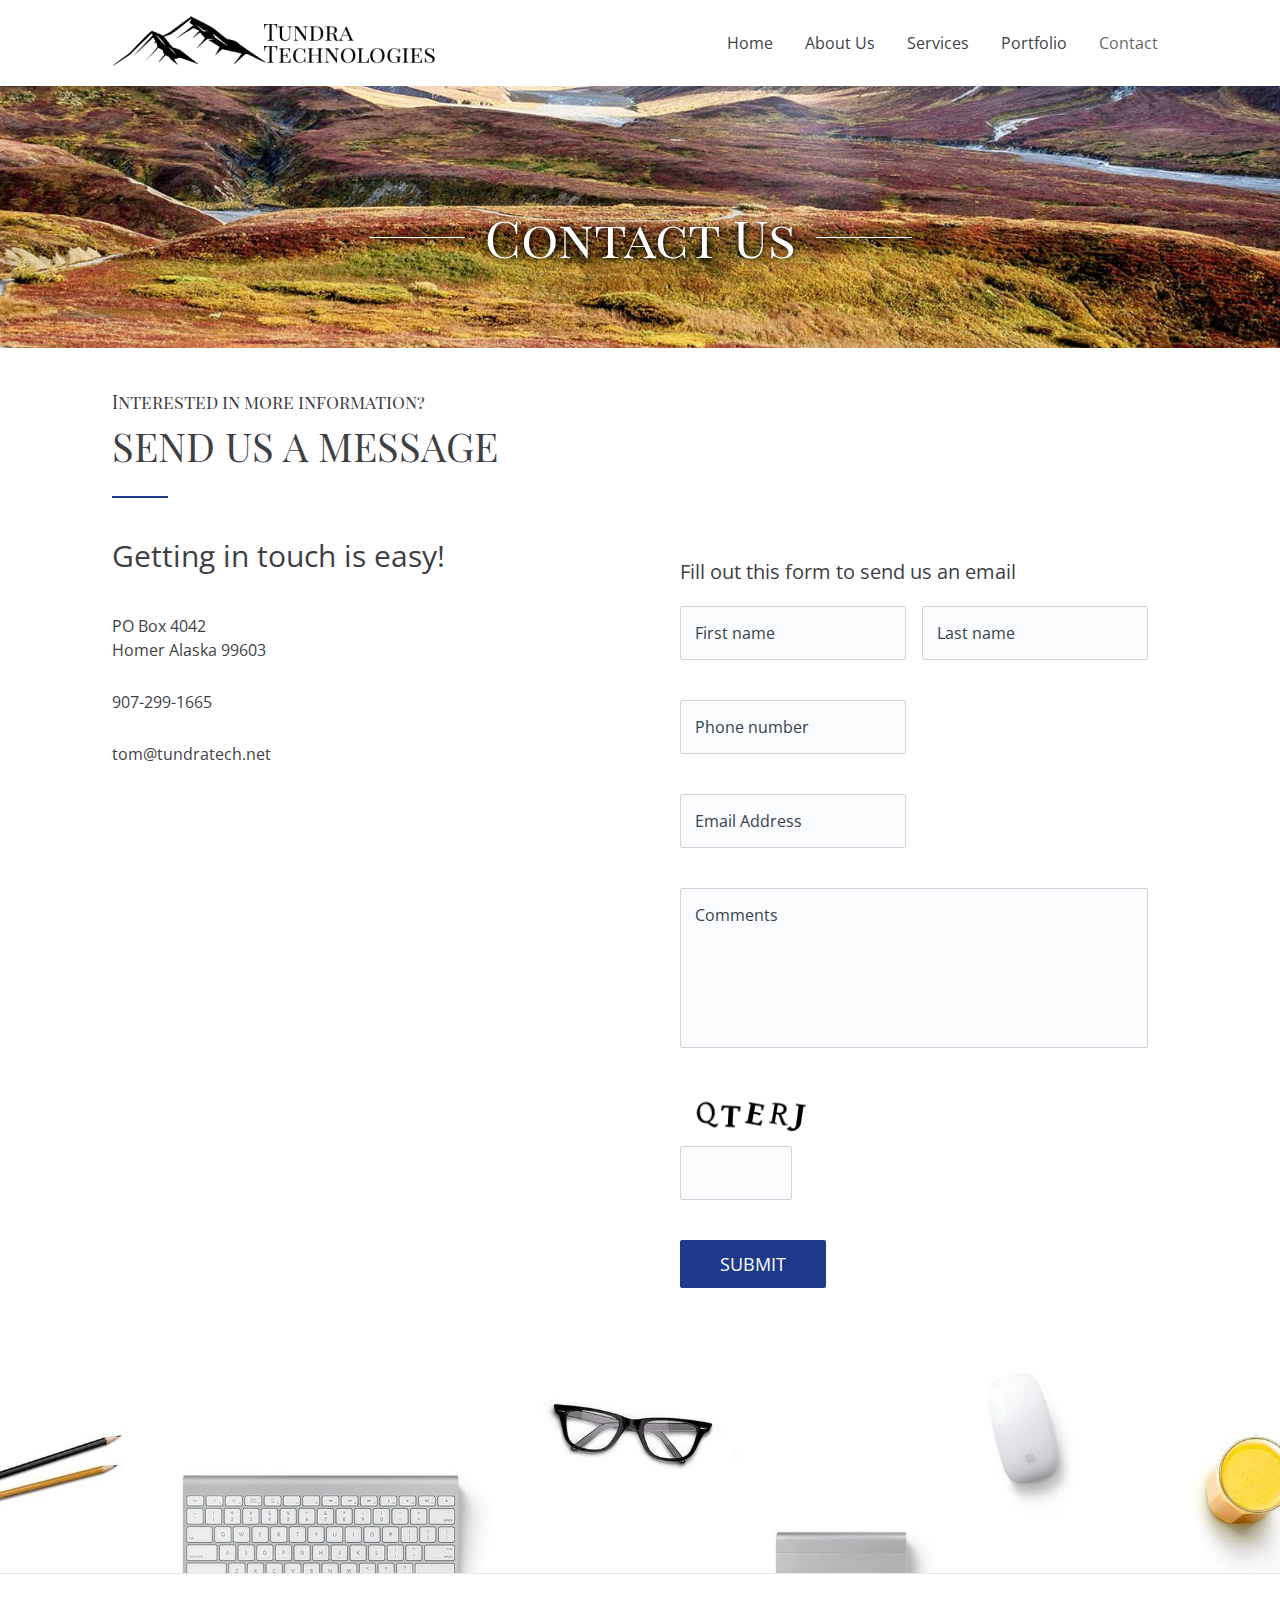
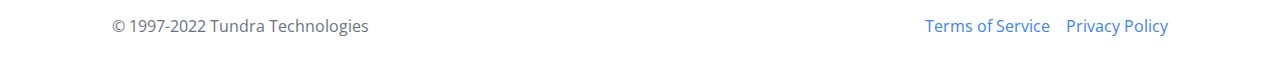
<file: contact.html>
<!doctype html>
<html lang="en">
    <!--====================head====================-->
    <head>
        <meta charset="UTF-8">
        <meta name="viewport" content="width=device-width, initial-scale=1.0">
        <!--------->
        <title>Contact | Homer Alaska Web Design Tundra Technologies</title>
        <link rel="icon" href="images/logo/favicon.jpg" sizes="32x32">

        <!-----wow js css---->
        <link rel="stylesheet" href="css/animate.min.css">
        <!-----Tailwind css---->
        <link rel="stylesheet" href="output/tailwind.css">
    </head>

    <!--====================body====================-->
    <body class=" overflow-x-hidden">
        <!--====================Header====================-->
        <header>
            <div class="font-opensans bg-white" x-data="{humberger: false}" >
                <!--========-->
                <nav class=" flex items-center justify-between py-4 container mx-auto xl:px-28 sm:px-0 px-5 lg:px-16">
                    <!--====logo====-->
                    <a class=" wow animate__fadeInLeft" href="/" data-wow-offset="0" data-wow-duration="1s">
                        <img height="100%" width="100%" src="images/logo/logo1.png" class="h-full w-full" alt="//" />
                    </a>
                    <!--====Mobile menu button====-->
                    <div class="lg:hidden mx-4 cursor-pointer" @click="humberger=!humberger">
                         <!--========-->
                       <svg x-show="!humberger" xmlns="http://www.w3.org/2000/svg" class="h-6 w-6" fill="none" viewBox="0 0 24 24" stroke="currentColor">
                            <path stroke-linecap="round" stroke-linejoin="round" stroke-width="2" d="M4 6h16M4 12h16M4 18h16" />
                        </svg>
                         <!--========-->
                        <svg x-show="humberger" xmlns="http://www.w3.org/2000/svg" class="h-6 w-6" fill="none" viewBox="0 0 24 24" stroke="currentColor">
                            <path stroke-linecap="round" stroke-linejoin="round" stroke-width="2" d="M6 18L18 6M6 6l12 12" />
                        </svg>
                    </div> 
                    <!--========-->
                    <ul class="hidden lg:flex space-x-3">
                        <!---->
                        <li>
                            <a class="text-zinc-700 hover:opacity-80 p-2.5" href="index.html">Home</a>
                        </li>
                        <!---->
                        <li>
                            <a class="text-zinc-700 hover:opacity-80 p-2.5" href="about.html">About Us</a>
                        </li>
                        <!---->
                        <li>
                            <a class="text-zinc-700 hover:opacity-80 p-2.5" href="services.html">Services</a>
                        </li>
                        <!---->
                        <li>
                            <a class="text-zinc-700 hover:opacity-80 p-2.5" href="portfolio.html">Portfolio</a>
                        </li>
                        <!---->
                        <li>
                            <a class="text-zinc-700 opacity-80 p-2.5" href="contact.html">Contact</a>
                        </li>
                    </ul>
                </nav>
                <!--====Mobile menu====-->
                <ul x-show="humberger" :class="{'h-0 lg:h-auto overflow-hidden' : !humberger}" class="mt-4 lg:mt-0 w-full lg:divide-y-0 text-sm lg:space-y-0 lg:w-auto lg:space-x-4 mb-4 bg-white lg:bg-transparent text-zinc-800 lg:relative top-auto lg:flex flex-col lg:flex-row font-opensans">
                    <!--========-->
                    <li class="py-3 px-4 bg-zinc-100 lg:bg-transparent border-b lg:border-none">
                        <a href="index.html">Home</a>
                    </li>
                    <!--========-->
                    <li class="py-3 px-4 bg-zinc-100 lg:bg-transparent border-b lg:border-none">
                        <a href="about.html">About Us</a>
                    </li>
                    <!--========-->
                    <li class="py-3 px-4 bg-zinc-100 lg:bg-transparent border-b lg:border-none">
                        <a href="services.html">Services</a>
                    </li>
                    <!--========-->
                    <li class="py-3 px-4 bg-zinc-100 lg:bg-transparent border-b lg:border-none">
                        <a href="portfolio.html">Portfolio</a>
                    </li>
                    <!--========-->
                    <li class="py-3 px-4 bg-zinc-100 lg:bg-transparent border-b lg:border-none">
                        <a href="contact.html">Contact</a>
                    </li>
                </ul>
            </div>
        </header>
        <!--====================main====================-->
        <main>
            <!-- ==========section 001========== -->
            <section class=" xl:px-28 lg:px-16 sm:px-0 px-5 " style="background: url('images/services/s1.jpeg'); background-position: center; background-repeat: no-repeat; background-size: cover;">
                <!--========-->
                <div class="text-center pt-28 pb-16">
                    <!--====heading====-->
                    <div class="mb-2 relative overflow-hidden flex items-center sm:px-10 px-5 justify-center font-playfairdisplaysc capitalize text-center">
                        <!--========-->
                        <div class=" w-24 border-b border-white"></div>
                        <!--========-->
                        <h1 class=" md:text-5.5xl text-4.5xl text-white sm:px-5 px-3 text-shadow-base leading-normal whitespace-nowrap">Contact Us</h1>
                        <!--========-->
                        <div class=" w-24 border-b border-white"></div>
                    </div>
                </div>
            </section>
            <!-- ==========section 002========== -->
            <section>
                <!--========-->
                <div class=" xl:px-28 lg:px-16 sm:px-0 px-5 container mx-auto pt-10">
                    <!--========-->
                    <div class=" text-center md:text-left">
                        <!--========-->
                        <p class="text-lg mb-3 text-zinc-700 font-playfairdisplaysc">Interested in more information?</p>
                        <!--========-->
                        <h1 class=" lg:text-4.5xl md:text-3xl text-xl text-zinc-700 font-playfairdisplaysc">SEND US A MESSAGE</h1>
                        <!--========-->
                        <div class=" mt-8 border-b-2 border-blue-900 md:w-14 w-8 mx-auto md:mx-0"></div>
                    </div>
                </div>
                <!--========-->
                <div class="grid md:grid-cols-2 grid-cols-1 gap-10 xl:px-28 lg:px-16 sm:px-0 px-5 container mx-auto py-10 md:w-full sm:w-1/2 w-11/12">
                    <!--========-->
                    <div class=" text-center md:text-left font-opensans text-zinc-700">
                        <!--========-->
                        <h1 class=" md:text-3xl text-xl md:mb-10 mb-7">Getting in touch is easy!</h1>
                        <!--========-->
                        <ul class=" md:space-y-7 space-y-5 md:text-base text-xs">
                            <!--========-->
                            <li>PO Box 4042<br>Homer Alaska 99603</li>
                            <!--========-->
                            <li>
                                <a href="tel:9072991665">907-299-1665</a>
                            </li>
                            <!--========-->
                            <li>
                                <a href="mailto:tom@tundratech.net">tom@tundratech.net</a>
                            </li>
                        </ul>
                    </div>
                    <!--========-->
                    <div class=" font-opensans p-5">
                        <!--========-->
                        <p class=" text-xl text-zinc-700 mb-5">Fill out this form to send us an email</p>
                        <!--========-->
                        <form class="space-y-10 text-sm md:text-base">
                            <!--====Name====-->
                            <div class="grid md:grid-cols-2 grid-cols-1 gap-x-4 gap-y-8">
                                <!--========-->
                                <input aria-label="form" type="text" name="First-name" placeholder="First name" class="outline-none p-3.5 placeholder:text-gray-700 w-full border border-gray-300 bg-gray-50 rounded-sm bg-opacity-80">
                                <!--========-->
                                <input aria-label="form" type="text" name="Last-name" placeholder="Last name" class="outline-none p-3.5 placeholder:text-gray-700 w-full border border-gray-300 bg-gray-50 rounded-sm bg-opacity-80">
                            </div>
                            <!--====Number====-->
                            <div class="grid md:grid-cols-2 grid-cols-1 gap-x-4 gap-y-8">
                                <!--========-->
                                <input aria-label="form" type="text" name="Phone-number" placeholder="Phone number" class="outline-none p-3.5 placeholder:text-gray-700 w-full border border-gray-300 bg-gray-50 rounded-sm bg-opacity-80">
                            </div>
                            <!--====Email Address====-->
                            <div class="grid md:grid-cols-2 grid-cols-1 gap-x-4 gap-y-8">
                                <!--========-->
                                <input aria-label="form" type="email" name="email" placeholder="Email Address" class="outline-none p-3.5 placeholder:text-gray-700 w-full border border-gray-300 bg-gray-50 rounded-sm bg-opacity-80">
                            </div>
                            <!--====Comments====-->
                            <textarea aria-label="form" name="Comments" placeholder="Comments" class="outline-none p-3.5 placeholder:text-gray-700 w-full border border-gray-300 bg-gray-50 rounded-sm bg-opacity-80 resize-none h-40"></textarea>
                            <!--====Capcha====-->
                            <div>
                                <!--========-->
                                <img height="100%" width="100%" src="images/portfolio/capchacode.png" class="h-auto w-36 mb-3" alt="//" />
                                <!--========-->
                                <input aria-label="form" type="text" name="capcha" class="outline-none p-3.5 placeholder:text-gray-700 h-auto w-28 border border-gray-300 bg-gray-50 rounded-sm bg-opacity-80">
                            </div>
                            <!--====Submit button====-->
                            <button aria-label="form" name="button" type="submit" class="text-lg uppercase py-2.5 px-10 rounded-sm duration-500 bg-blue-900 hover:bg-opacity-70 text-white">Submit</button>
                        </form>
                    </div>
                </div>
                <!--========-->
                <div>
                    <img height="100%" width="100%" src="images/portfolio/p1.jpg" class="h-auto w-full" alt="//" />
                </div>
            </section>
        </main>
        <!--====================footer====================-->
        <footer class=" bg-white border-t">
            <!--========-->
            <div class="md:text-base text-sm flex sm:flex-row flex-col items-center sm:justify-between font-opensans container mx-auto xl:px-28 lg:px-16 sm:px-0 px-5 py-10">
                <!--========-->
                <div>
                    <p class="text-gray-500">© 1997-2022 Tundra Technologies</p>
                </div>
                <!--========-->
                <div>
                    <ul class=" flex items-center space-x-4">
                        <!--========-->
                        <li>
                            <a class=" text-blue-500 hover:opacity-80" href="terms-of-service.html">Terms of Service</a>
                        </li>
                        <!--========-->
                        <li>
                            <a class=" text-blue-500 hover:opacity-80" href="privacy-policy.html">Privacy Policy</a>
                        </li>
                    </ul>
                </div>
            </div>
        </footer>

        <!-----alpine Js---->
        <script defer src="js/alpine.min.js"></script>
        <!-- wow js -->
        <script src="js/wow.min.js"></script>

        <!--====================Custom script====================-->
       <script>
           //wow js 
            new WOW().init();
            
       </script>
    </body>
</html>
</file>
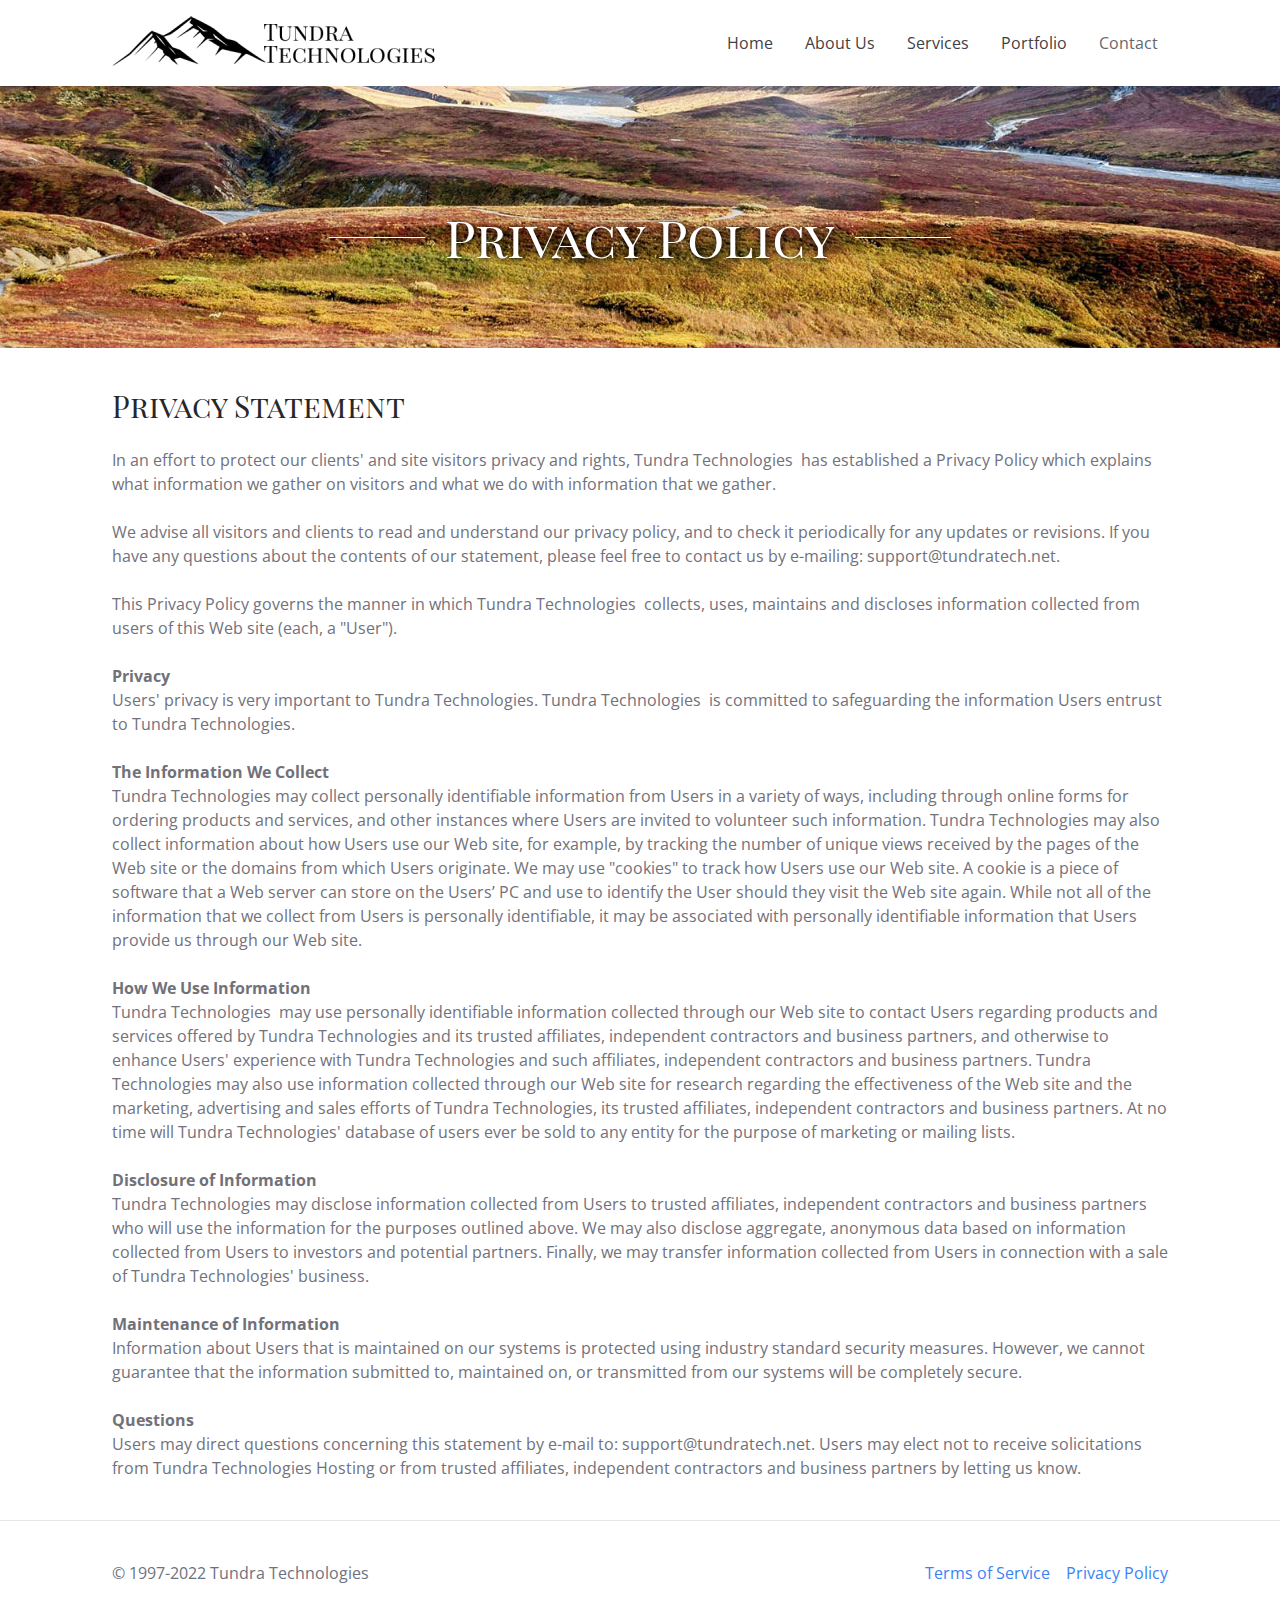
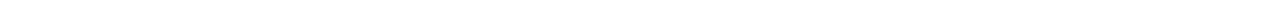
<file: privacy-policy.html>
<!doctype html>
<html lang="en">
    <!--====================head====================-->
    <head>
        <meta charset="UTF-8">
        <meta name="viewport" content="width=device-width, initial-scale=1.0">
        <!--------->
        <title>Privacy Policy | Homer Alaska Web Design Tundra Technologies</title>
        <link rel="icon" href="images/logo/favicon.jpg" sizes="32x32">

        <!-----wow js css---->
        <link rel="stylesheet" href="css/animate.min.css">
        <!-----Tailwind css---->
        <link rel="stylesheet" href="output/tailwind.css">
    </head>

    <!--====================body====================-->
    <body class=" overflow-x-hidden">
        <!--====================Header====================-->
        <header>
            <div class="font-opensans bg-white" x-data="{humberger: false}" >
                <!--========-->
                <nav class=" flex items-center justify-between py-4 container mx-auto xl:px-28 sm:px-0 px-5 lg:px-16">
                    <!--====logo====-->
                    <a class=" wow animate__fadeInLeft" href="/" data-wow-offset="0" data-wow-duration="1s">
                        <img height="100%" width="100%" src="images/logo/logo1.png" class="h-full w-full" alt="//" />
                    </a>
                    <!--====Mobile menu button====-->
                    <div class="lg:hidden mx-4 cursor-pointer" @click="humberger=!humberger">
                         <!--========-->
                       <svg x-show="!humberger" xmlns="http://www.w3.org/2000/svg" class="h-6 w-6" fill="none" viewBox="0 0 24 24" stroke="currentColor">
                            <path stroke-linecap="round" stroke-linejoin="round" stroke-width="2" d="M4 6h16M4 12h16M4 18h16" />
                        </svg>
                         <!--========-->
                        <svg x-show="humberger" xmlns="http://www.w3.org/2000/svg" class="h-6 w-6" fill="none" viewBox="0 0 24 24" stroke="currentColor">
                            <path stroke-linecap="round" stroke-linejoin="round" stroke-width="2" d="M6 18L18 6M6 6l12 12" />
                        </svg>
                    </div> 
                    <!--========-->
                    <ul class="hidden lg:flex space-x-3">
                        <!---->
                        <li>
                            <a class="text-zinc-700 hover:opacity-80 p-2.5" href="index.html">Home</a>
                        </li>
                        <!---->
                        <li>
                            <a class="text-zinc-700 hover:opacity-80 p-2.5" href="about.html">About Us</a>
                        </li>
                        <!---->
                        <li>
                            <a class="text-zinc-700 hover:opacity-80 p-2.5" href="services.html">Services</a>
                        </li>
                        <!---->
                        <li>
                            <a class="text-zinc-700 hover:opacity-80 p-2.5" href="portfolio.html">Portfolio</a>
                        </li>
                        <!---->
                        <li>
                            <a class="text-zinc-700 opacity-80 p-2.5" href="contact.html">Contact</a>
                        </li>
                    </ul>
                </nav>
                <!--====Mobile menu====-->
                <ul x-show="humberger" :class="{'h-0 lg:h-auto overflow-hidden' : !humberger}" class="mt-4 lg:mt-0 w-full lg:divide-y-0 text-sm lg:space-y-0 lg:w-auto lg:space-x-4 mb-4 bg-white lg:bg-transparent text-zinc-800 lg:relative top-auto lg:flex flex-col lg:flex-row font-opensans">
                    <!--========-->
                    <li class="py-3 px-4 bg-zinc-100 lg:bg-transparent border-b lg:border-none">
                        <a href="index.html">Home</a>
                    </li>
                    <!--========-->
                    <li class="py-3 px-4 bg-zinc-100 lg:bg-transparent border-b lg:border-none">
                        <a href="about.html">About Us</a>
                    </li>
                    <!--========-->
                    <li class="py-3 px-4 bg-zinc-100 lg:bg-transparent border-b lg:border-none">
                        <a href="services.html">Services</a>
                    </li>
                    <!--========-->
                    <li class="py-3 px-4 bg-zinc-100 lg:bg-transparent border-b lg:border-none">
                        <a href="portfolio.html">Portfolio</a>
                    </li>
                    <!--========-->
                    <li class="py-3 px-4 bg-zinc-100 lg:bg-transparent border-b lg:border-none">
                        <a href="contact.html">Contact</a>
                    </li>
                </ul>
            </div>
        </header>
        <!--====================main====================-->
        <main>
            <!-- ==========section 001========== -->
            <section class=" xl:px-28 lg:px-16 sm:px-0 px-5 " style="background: url('images/services/s1.jpeg'); background-position: center; background-repeat: no-repeat; background-size: cover;">
                <!--========-->
                <div class="text-center pt-28 pb-16">
                    <!--====heading====-->
                    <div class="mb-2 relative overflow-hidden flex items-center sm:px-10 px-5 justify-center font-playfairdisplaysc capitalize text-center">
                        <!--========-->
                        <div class=" w-24 border-b border-white"></div>
                        <!--========-->
                        <h1 class=" md:text-5.5xl text-4.5xl text-white sm:px-5 px-3 text-shadow-base leading-normal whitespace-nowrap">Privacy Policy</h1>
                        <!--========-->
                        <div class=" w-24 border-b border-white"></div>
                    </div>
                </div>
            </section>
            <!-- ==========section 002========== -->
            <section>
                <!--========-->
                <div class="xl:px-28 lg:px-16 sm:px-0 px-5 container mx-auto py-10">
                    <!--========-->
                    <h1 class=" font-playfairdisplaysc md:text-3xl text-2xl text-zinc-800 mb-6">Privacy Statement</h1>
                    <!--========-->
                    <div class=" font-opensans text-sm lg:text-base space-y-6 text-zinc-500">
                        <!--========-->
                        <p>In an effort to protect our clients' and site visitors privacy and rights, Tundra Technologies&nbsp; has established a Privacy Policy which explains what information we gather on visitors and what we do with information that we gather.</p>
                        <!--========-->
                        <p>We advise all visitors and clients to read and understand our privacy policy, and to check it periodically for any updates or revisions. If you have any questions about the contents of our statement, please feel free to contact us by e-mailing: support@tundratech.net.</p>
                        <!--========-->
                        <p>This Privacy Policy governs the manner in which Tundra Technologies&nbsp; collects, uses, maintains and discloses information collected from users of this Web site (each, a "User").</p>
                        <!--========-->
                        <p><strong>Privacy</strong><br>Users' privacy is very important to Tundra Technologies. Tundra Technologies&nbsp; is committed to safeguarding the information Users entrust to Tundra Technologies.</p>
                        <!--========-->
                        <p><strong>The Information We Collect</strong><br>Tundra Technologies may collect personally identifiable information from Users in a variety of ways, including through online forms for ordering products and services, and other instances where Users are invited to volunteer such information. Tundra Technologies may also collect information about how Users use our Web site, for example, by tracking the number of unique views received by the pages of the Web site or the domains from which Users originate. We may use "cookies" to track how Users use our Web site. A cookie is a piece of software that a Web server can store on the Users’ PC and use to identify the User should they visit the Web site again. While not all of the information that we collect from Users is personally identifiable, it may be associated with personally identifiable information that Users provide us through our Web site.</p>
                        <!--========-->
                        <p><strong>How We Use Information</strong><br>Tundra Technologies&nbsp; may use personally identifiable information collected through our Web site to contact Users regarding products and services offered by Tundra Technologies and its trusted affiliates, independent contractors and business partners, and otherwise to enhance Users' experience with Tundra Technologies and such affiliates, independent contractors and business partners. Tundra Technologies may also use information collected through our Web site for research regarding the effectiveness of the Web site and the marketing, advertising and sales efforts of Tundra Technologies, its trusted affiliates, independent contractors and business partners. At no time will Tundra Technologies' database of users ever be sold to any entity for the purpose of marketing or mailing lists.</p>
                        <!--========-->
                        <p><strong>Disclosure of Information</strong><br>Tundra Technologies may disclose information collected from Users to trusted affiliates, independent contractors and business partners who will use the information for the purposes outlined above. We may also disclose aggregate, anonymous data based on information collected from Users to investors and potential partners. Finally, we may transfer information collected from Users in connection with a sale of Tundra Technologies' business.</p>
                        <!--========-->
                        <p><strong>Maintenance of Information</strong><br>Information about Users that is maintained on our systems is protected using industry standard security measures. However, we cannot guarantee that the information submitted to, maintained on, or transmitted from our systems will be completely secure.</p>
                        <!--========-->
                        <p><strong>Questions</strong><br>Users may direct questions concerning this statement by e-mail to: support@tundratech.net. Users may elect not to receive solicitations from Tundra Technologies Hosting or from trusted affiliates, independent contractors and business partners by letting us know.</p>
                    </div>
                </div>
            </section>
        </main>
        <!--====================footer====================-->
        <footer class=" bg-white border-t">
            <!--========-->
            <div class="md:text-base text-sm flex sm:flex-row flex-col items-center sm:justify-between font-opensans container mx-auto xl:px-28 lg:px-16 sm:px-0 px-5 py-10">
                <!--========-->
                <div>
                    <p class="text-gray-500">© 1997-2022 Tundra Technologies</p>
                </div>
                <!--========-->
                <div>
                    <ul class=" flex items-center space-x-4">
                        <!--========-->
                        <li>
                            <a class=" text-blue-500 hover:opacity-80" href="terms-of-service.html">Terms of Service</a>
                        </li>
                        <!--========-->
                        <li>
                            <a class=" text-blue-500 hover:opacity-80" href="privacy-policy.html">Privacy Policy</a>
                        </li>
                    </ul>
                </div>
            </div>
        </footer>

        <!-----alpine Js---->
        <script defer src="js/alpine.min.js"></script>
        <!-- wow js -->
        <script src="js/wow.min.js"></script>

        <!--====================Custom script====================-->
       <script>
           //wow js 
            new WOW().init();
            
       </script>
    </body>
</html>
</file>
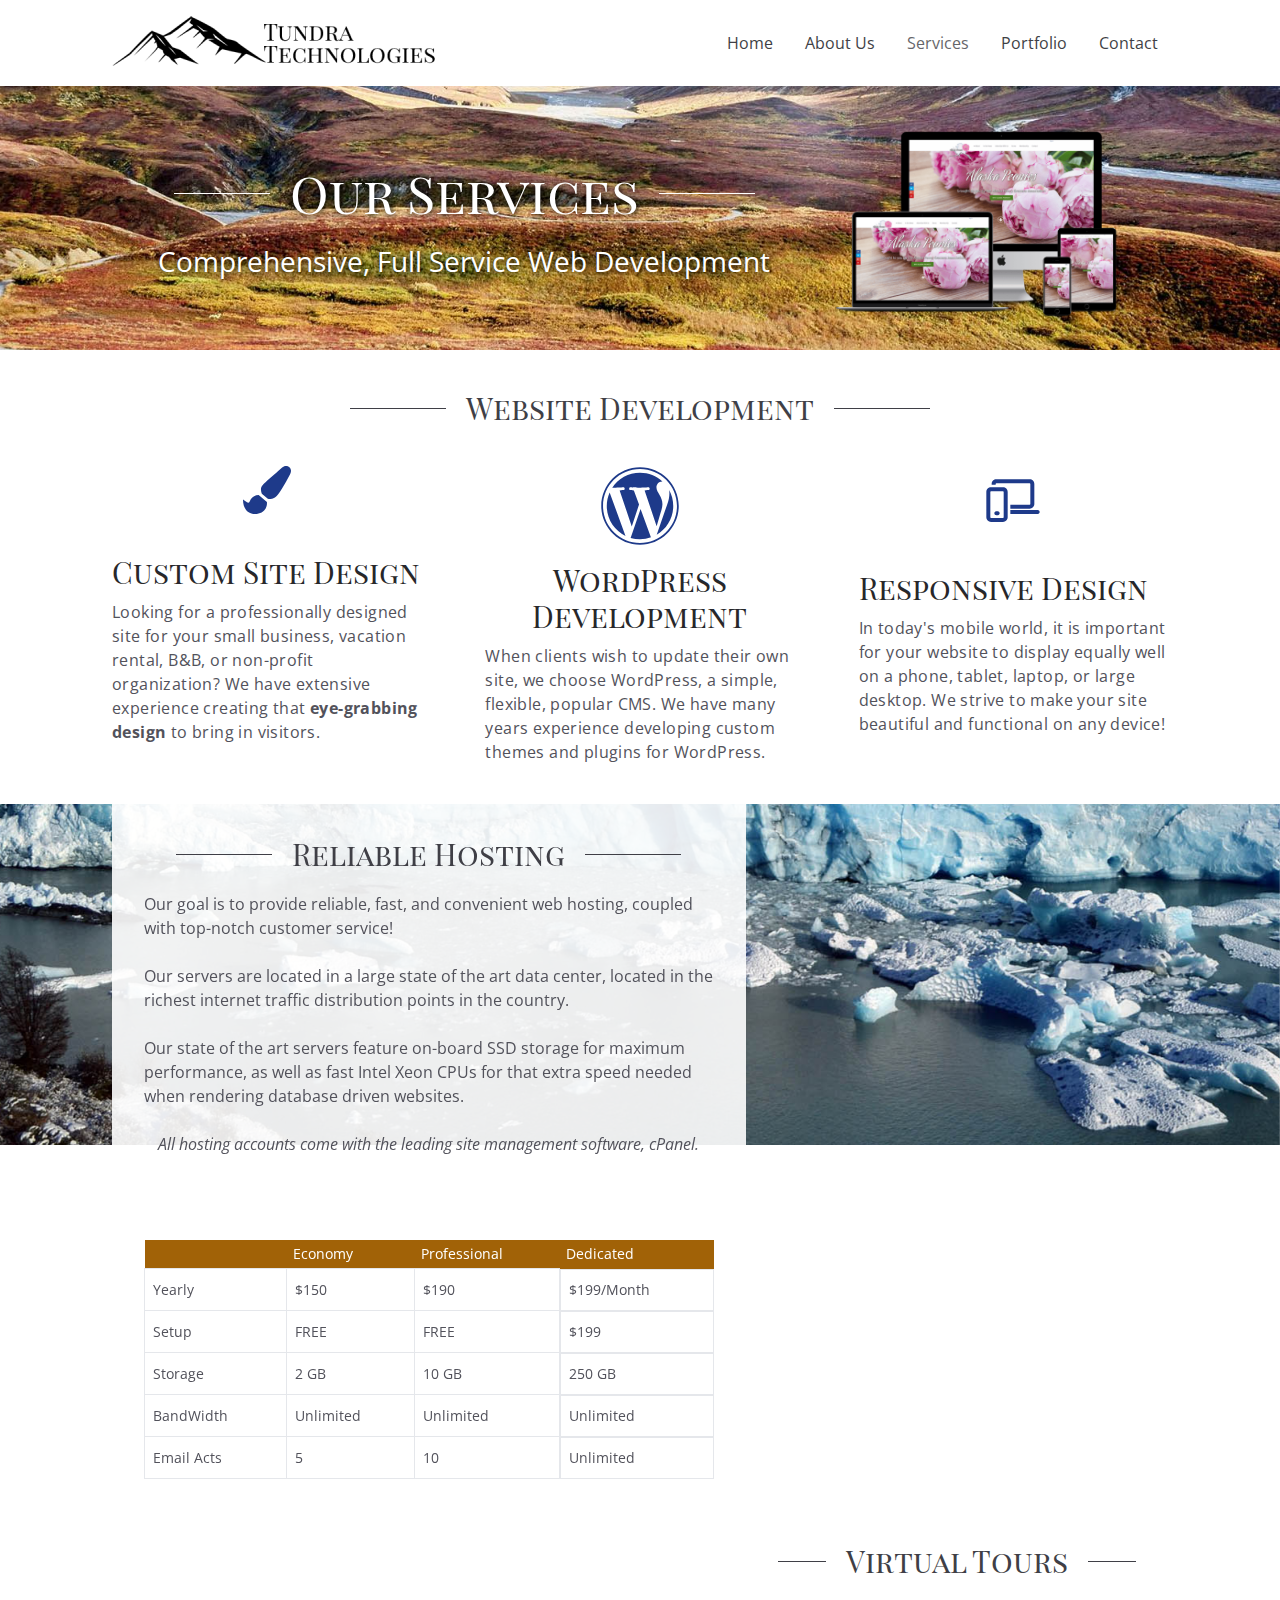
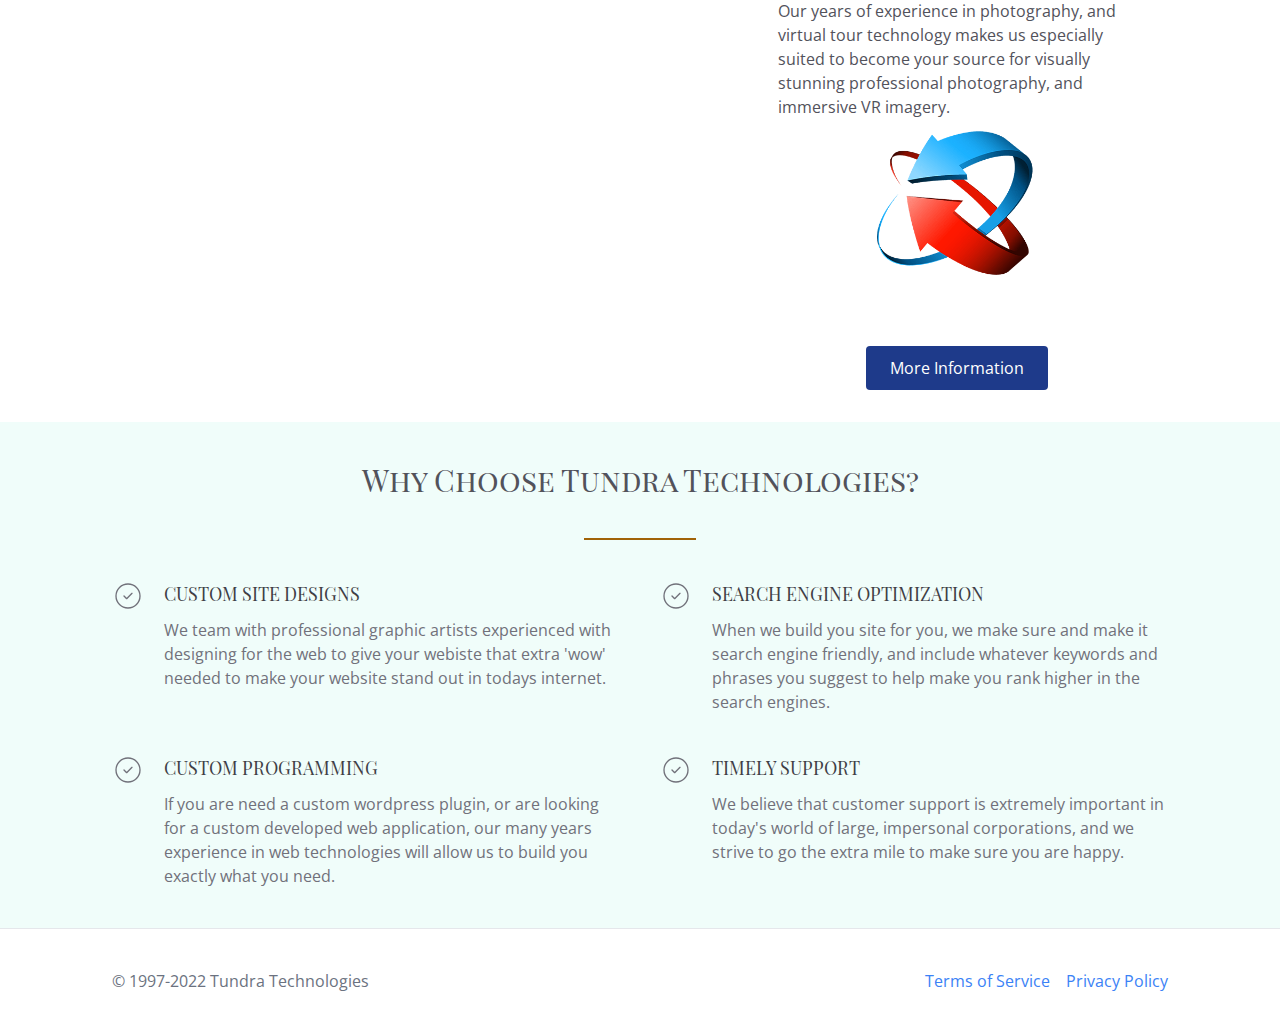
<file: services.html>
<!doctype html>
<html lang="en">
    <!--====================head====================-->
    <head>
        <meta charset="UTF-8">
        <meta name="viewport" content="width=device-width, initial-scale=1.0">
        <!--------->
        <title>Our Services | Homer Alaska Web Design Tundra Technologies</title>
        <link rel="icon" href="images/logo/favicon.jpg" sizes="32x32">

        <!-----wow js css---->
        <link rel="stylesheet" href="css/animate.min.css">
        <!-----Tailwind css---->
        <link rel="stylesheet" href="output/tailwind.css">
    </head>

    <!--====================body====================-->
    <body class=" overflow-x-hidden">
        <!--====================Header====================-->
        <header>
            <div class="font-opensans bg-white" x-data="{humberger: false}" >
                <!--========-->
                <nav class=" flex items-center justify-between py-4 container mx-auto xl:px-28 sm:px-0 px-5 lg:px-16">
                    <!--====logo====-->
                    <a class=" wow animate__fadeInLeft" href="/" data-wow-offset="0" data-wow-duration="1s">
                        <img height="100%" width="100%" src="images/logo/logo1.png" class="h-full w-full" alt="//" />
                    </a>
                    <!--====Mobile menu button====-->
                    <div class="lg:hidden mx-4 cursor-pointer" @click="humberger=!humberger">
                         <!--========-->
                       <svg x-show="!humberger" xmlns="http://www.w3.org/2000/svg" class="h-6 w-6" fill="none" viewBox="0 0 24 24" stroke="currentColor">
                            <path stroke-linecap="round" stroke-linejoin="round" stroke-width="2" d="M4 6h16M4 12h16M4 18h16" />
                        </svg>
                         <!--========-->
                        <svg x-show="humberger" xmlns="http://www.w3.org/2000/svg" class="h-6 w-6" fill="none" viewBox="0 0 24 24" stroke="currentColor">
                            <path stroke-linecap="round" stroke-linejoin="round" stroke-width="2" d="M6 18L18 6M6 6l12 12" />
                        </svg>
                    </div> 
                    <!--========-->
                    <ul class="hidden lg:flex space-x-3">
                        <!---->
                        <li>
                            <a class="text-zinc-700 hover:opacity-80 p-2.5" href="index.html">Home</a>
                        </li>
                        <!---->
                        <li>
                            <a class="text-zinc-700 hover:opacity-80 p-2.5" href="about.html">About Us</a>
                        </li>
                        <!---->
                        <li>
                            <a class="text-zinc-700 opacity-80 p-2.5" href="services.html">Services</a>
                        </li>
                        <!---->
                        <li>
                            <a class="text-zinc-700 hover:opacity-80 p-2.5" href="portfolio.html">Portfolio</a>
                        </li>
                        <!---->
                        <li>
                            <a class="text-zinc-700 hover:opacity-80 p-2.5" href="contact.html">Contact</a>
                        </li>
                    </ul>
                </nav>
                <!--====Mobile menu====-->
                <ul x-show="humberger" :class="{'h-0 lg:h-auto overflow-hidden' : !humberger}" class="mt-4 lg:mt-0 w-full lg:divide-y-0 text-sm lg:space-y-0 lg:w-auto lg:space-x-4 mb-4 bg-white lg:bg-transparent text-zinc-800 lg:relative top-auto lg:flex flex-col lg:flex-row font-opensans">
                    <!--========-->
                    <li class="py-3 px-4 bg-zinc-100 lg:bg-transparent border-b lg:border-none">
                        <a href="index.html">Home</a>
                    </li>
                    <!--========-->
                    <li class="py-3 px-4 bg-zinc-100 lg:bg-transparent border-b lg:border-none">
                        <a href="about.html">About Us</a>
                    </li>
                    <!--========-->
                    <li class="py-3 px-4 bg-zinc-100 lg:bg-transparent border-b lg:border-none">
                        <a href="services.html">Services</a>
                    </li>
                    <!--========-->
                    <li class="py-3 px-4 bg-zinc-100 lg:bg-transparent border-b lg:border-none">
                        <a href="portfolio.html">Portfolio</a>
                    </li>
                    <!--========-->
                    <li class="py-3 px-4 bg-zinc-100 lg:bg-transparent border-b lg:border-none">
                        <a href="contact.html">Contact</a>
                    </li>
                </ul>
            </div>
        </header>
        <!--====================main====================-->
        <main>
            <!-- ==========section 001========== -->
            <section class=" xl:px-28 lg:px-16 sm:px-0 px-5 md:py-0 py-10 bg-cover bg-no-repeat bg-center" style="background-image: url('images/services/s1.jpeg');">
                <!--========-->
                <div class="grid md:grid-cols-3 grid-cols-1 items-center">
                     <!--========-->
                    <div class="text-center md:col-span-2">
                        <!--====heading====-->
                        <div class="mb-2 relative overflow-hidden flex items-center sm:px-10 px-5 justify-center font-playfairdisplaysc capitalize text-center">
                            <!--========-->
                            <div class=" w-24 border-b border-white"></div>
                            <!--========-->
                            <h1 class=" md:text-5.5xl text-4.5xl text-white sm:px-5 px-3 text-shadow-base leading-normal whitespace-nowrap">Our Services</h1>
                            <!--========-->
                            <div class=" w-24 border-b border-white"></div>
                        </div>
                        <!--====sub heading====-->
                        <div>
                            <p class="text-2.5xl text-white font-opensans text-shadow-base">Comprehensive, Full Service Web Development</p>
                        </div>
                    </div>
                    <!--========-->
                    <div class="md:col-span-1">
                        <img height="100%" width="100%" src="images/home/f1.png" class="h-auto md:w-auto sm:w-1/2 w-11/12 mx-auto" alt="//" />
                    </div>
                </div>
               
            </section>
            <!-- ==========section 002========== -->
            <section class="container mx-auto">
                <!--====heading====-->
                <div class="wow animate__fadeInRight relative overflow-hidden flex items-center sm:px-10 px-5 justify-center font-playfairdisplaysc capitalize text-center pt-10" data-wow-offset="10" data-wow-duration="1s">
                    <!--========-->
                    <div class=" w-24 border-b border-zinc-700"></div>
                    <!--========-->
                    <h1 class=" md:text-3xl text-2xl text-zinc-700 sm:px-5 px-3 whitespace-nowrap">Website Development</h1>
                    <!--========-->
                    <div class=" w-24 border-b border-zinc-700"></div>
                </div>
                <!--========-->
                <div class="grid md:grid-cols-3 grid-cols-1 xl:gap-16 gap-10 py-10 xl:px-28 lg:px-16 sm:px-0 px-5 md:w-auto sm:w-7/12 w-11/12 mx-auto">
                    <!--========-->
                    <div class="text-center xl:text-left">
                        <!--========-->
                        <div>
                            <svg xmlns="http://www.w3.org/2000/svg" class="mx-auto w-12 h-12 text-blue-900" role="img" viewBox="0 0 512 512">
                                <path fill="currentColor" d="M167.02 309.34c-40.12 2.58-76.53 17.86-97.19 72.3-2.35 6.21-8 9.98-14.59 9.98-11.11 0-45.46-27.67-55.25-34.35C0 439.62 37.93 512 128 512c75.86 0 128-43.77 128-120.19 0-3.11-.65-6.08-.97-9.13l-88.01-73.34zM457.89 0c-15.16 0-29.37 6.71-40.21 16.45C213.27 199.05 192 203.34 192 257.09c0 13.7 3.25 26.76 8.73 38.7l63.82 53.18c7.21 1.8 14.64 3.03 22.39 3.03 62.11 0 98.11-45.47 211.16-256.46 7.38-14.35 13.9-29.85 13.9-45.99C512 20.64 486 0 457.89 0z"/>
                            </svg>
                            <br class="md:block hidden">
                        </div>
                        <!--========-->
                        <div>
                            <!--========-->
                            <p class="font-playfairdisplaysc md:text-3xl text-2xl mb-2.5 mt-4 text-zinc-800 ">Custom Site Design</p>
                            <!--========-->
                            <p class=" font-opensans md:text-base text-sm text-zinc-600 tracking-wide md:text-left">Looking for a professionally designed site for your small business, vacation rental, B&B, or non-profit organization?  We have extensive experience creating that <span class=" font-bold"> eye-grabbing design</span> to bring in visitors.</p>
                        </div>
                    </div>
                    <!--========-->
                    <div class="text-center xl:text-left">
                        <!--========-->
                        <div>
                            <svg xmlns="http://www.w3.org/2000/svg" class="mx-auto w-20 h-20 text-blue-900" role="img" viewBox="0 0 512 512">
                                <path xmlns="http://www.w3.org/2000/svg" fill="currentColor" d="M61.7 169.4l101.5 278C92.2 413 43.3 340.2 43.3 256c0-30.9 6.6-60.1 18.4-86.6zm337.9 75.9c0-26.3-9.4-44.5-17.5-58.7-10.8-17.5-20.9-32.4-20.9-49.9 0-19.6 14.8-37.8 35.7-37.8.9 0 1.8.1 2.8.2-37.9-34.7-88.3-55.9-143.7-55.9-74.3 0-139.7 38.1-177.8 95.9 5 .2 9.7.3 13.7.3 22.2 0 56.7-2.7 56.7-2.7 11.5-.7 12.8 16.2 1.4 17.5 0 0-11.5 1.3-24.3 2l77.5 230.4L249.8 247l-33.1-90.8c-11.5-.7-22.3-2-22.3-2-11.5-.7-10.1-18.2 1.3-17.5 0 0 35.1 2.7 56 2.7 22.2 0 56.7-2.7 56.7-2.7 11.5-.7 12.8 16.2 1.4 17.5 0 0-11.5 1.3-24.3 2l76.9 228.7 21.2-70.9c9-29.4 16-50.5 16-68.7zm-139.9 29.3l-63.8 185.5c19.1 5.6 39.2 8.7 60.1 8.7 24.8 0 48.5-4.3 70.6-12.1-.6-.9-1.1-1.9-1.5-2.9l-65.4-179.2zm183-120.7c.9 6.8 1.4 14 1.4 21.9 0 21.6-4 45.8-16.2 76.2l-65 187.9C426.2 403 468.7 334.5 468.7 256c0-37-9.4-71.8-26-102.1zM504 256c0 136.8-111.3 248-248 248C119.2 504 8 392.7 8 256 8 119.2 119.2 8 256 8c136.7 0 248 111.2 248 248zm-11.4 0c0-130.5-106.2-236.6-236.6-236.6C125.5 19.4 19.4 125.5 19.4 256S125.6 492.6 256 492.6c130.5 0 236.6-106.1 236.6-236.6z"/>
                            </svg>
                        </div>
                        <!--========-->
                        <div>
                            <!--========-->
                            <p class="font-playfairdisplaysc md:text-3xl text-2xl mb-2.5 mt-4 text-zinc-800 text-center">WordPress Development</p>
                            <!--========-->
                            <p class=" font-opensans md:text-base text-sm text-zinc-600 tracking-wide md:text-left">When clients wish to update their own site, we choose WordPress, a simple, flexible, popular CMS.  We have many years experience developing custom themes and plugins for WordPress.</p>
                        </div>
                    </div>
                    <!--========-->
                    <div class="text-center xl:text-left">
                        <!--========-->
                        <div>
                            <svg class="mx-auto w-16 h-16 text-blue-900" xmlns="http://www.w3.org/2000/svg" xmlns:xlink="http://www.w3.org/1999/xlink" viewBox="0 0 24 24" version="1.1">
                                <g id="🔍-System-Icons" stroke="none" stroke-width="3" fill="currentColor"fill-rule="evenodd">
                                    <g id="ic_fluent_phone_laptop_24_regular" fill="currentColor" fill-rule="nonzero">
                                        <path d="M8.25443626,8.00300112 C9.22093457,8.00300112 10.0044363,8.78650281 10.0044363,9.75300112 L10.0044363,19.2531419 C10.0044363,20.2196402 9.22093457,21.0031419 8.25443626,21.0031419 L3.75,21.0031419 C2.78350169,21.0031419 2,20.2196402 2,19.2531419 L2,9.75300112 C2,8.78650281 2.78350169,8.00300112 3.75,8.00300112 L8.25443626,8.00300112 Z M8.25443626,9.50300112 L3.75,9.50300112 C3.61192881,9.50300112 3.5,9.61492993 3.5,9.75300112 L3.5,19.2531419 C3.5,19.3912131 3.61192881,19.5031419 3.75,19.5031419 L8.25443626,19.5031419 C8.39250745,19.5031419 8.50443626,19.3912131 8.50443626,19.2531419 L8.50443626,9.75300112 C8.50443626,9.61492993 8.39250745,9.50300112 8.25443626,9.50300112 Z M6.25221813,17 C6.66643169,17 7.00221813,17.3357864 7.00221813,17.75 C7.00221813,18.1296958 6.72006425,18.443491 6.35398869,18.4931534 L6.25221813,18.5 L5.75221813,18.5 C5.33800457,18.5 5.00221813,18.1642136 5.00221813,17.75 C5.00221813,17.3703042 5.28437201,17.056509 5.65044757,17.0068466 L5.75221813,17 L6.25221813,17 Z M21.2493746,16.4998418 C21.6635882,16.4998418 21.9993746,16.8356283 21.9993746,17.2498418 C21.9993746,17.6295376 21.7172207,17.9433328 21.3511452,17.9929952 L21.2493746,17.9998418 L11,17.9993431 L11,16.4993431 L21.2493746,16.4998418 Z M18.25,5.00034313 C19.2164983,5.00034313 20,5.78384482 20,6.75034313 L20,14.2506308 C20,15.2171291 19.2164983,16.0006308 18.25,16.0006308 L11,16.0003431 L11,14.5003431 L18.25,14.5006308 C18.3880712,14.5006308 18.5,14.388702 18.5,14.2506308 L18.5,6.75034313 C18.5,6.61227194 18.3880712,6.50034313 18.25,6.50034313 L5.75,6.50034313 C5.61192881,6.50034313 5.5,6.61227194 5.5,6.75034313 L5.499,6.99934313 L4,6.99934313 L4,6.75034313 C4,5.78384482 4.78350169,5.00034313 5.75,5.00034313 L18.25,5.00034313 Z"/>
                                    </g>
                                </g>
                            </svg>
                            <br class="md:block hidden">
                        </div>
                        <!--========-->
                        <div>
                            <!--========-->
                            <p class="font-playfairdisplaysc md:text-3xl text-2xl mb-2.5 mt-4 text-zinc-800">Responsive Design</p>
                            <!--========-->
                            <p class=" font-opensans md:text-base text-sm text-zinc-600 tracking-wide md:text-left">In today's mobile world, it is important for your website to display equally well on a phone, tablet, laptop, or large desktop.  We strive to make your site beautiful and functional on any device!</p>
                        </div>
                    </div>
                </div>
            </section>
            <!-- ==========section 003========== -->
            <section>
                <!--========-->
                <div id="parallax1" class="bg-fixed bg-cover grid md:grid-cols-5 grid-cols-1 xl:px-28 lg:px-16 md:px-5 bg-center bg-no-repeat" style="background-image: url('images/services/s2.jpg');">
                    <!--========-->
                    <div class=" md:col-span-3 bg-white bg-opacity-90 p-8 px-5 md:px-8">
                        <!--====heading====-->
                        <div class="relative overflow-hidden flex items-center justify-center font-playfairdisplaysc capitalize text-center">
                            <!--========-->
                            <div class=" w-24 border-b border-zinc-700"></div>
                            <!--========-->
                            <h1 class=" md:text-3xl text-2xl text-zinc-700 sm:px-5 px-3 whitespace-nowrap">Reliable Hosting</h1>
                            <!--========-->
                            <div class=" w-24 border-b border-zinc-700"></div>
                        </div>
                        <!--========-->
                        <div class="space-y-6 py-5 text-sm lg:text-base text-zinc-600 font-opensans">
                            <!--========-->
                            <p>Our goal is to provide reliable, fast, and convenient web hosting, coupled with top-notch customer service!</p>
                            <!--========-->
                            <p>Our servers are located in a large state of the art data center, located in the richest internet traffic distribution points in the country.</p>
                            <!--========-->
                            <p>Our state of the art servers feature on-board SSD storage for maximum performance, as well as fast Intel Xeon CPUs for that extra speed needed when rendering database driven websites.</p>
                            <!--========-->
                            <p class="italic text-center">All hosting accounts come with the leading site management software, cPanel.</p>
                        </div>
                        <!--========-->
                        <div x-data="{tab:'tab1'}" class=" mt-16">
                            <!--========-->
                            <div class="sm:hidden flex items-center justify-end pb-5">
                                <!--========-->
                                <div class=" space-x-1 flex items-center">
                                    <!--========-->
                                    <div @click="tab = 'tab1'" :class="{'text-zinc-400' : tab==='tab1'}" class="p-1 text-zinc-500 rounded border bg-white cursor-pointer">
                                        <svg xmlns="http://www.w3.org/2000/svg"  fill="currentColor" class="h-3 w-3" viewBox="0 0 16 16">
                                            <path d="m3.86 8.753 5.482 4.796c.646.566 1.658.106 1.658-.753V3.204a1 1 0 0 0-1.659-.753l-5.48 4.796a1 1 0 0 0 0 1.506z"/>
                                        </svg>
                                    </div>
                                    <!--========-->
                                    <div @click="tab = 'tab2'" :class="{'text-zinc-400' : tab==='tab2'}" class="p-1 text-zinc-500 rounded border bg-white cursor-pointer">
                                        <svg xmlns="http://www.w3.org/2000/svg" fill="currentColor" class="h-3 w-3" viewBox="0 0 16 16">
                                            <path d="m12.14 8.753-5.482 4.796c-.646.566-1.658.106-1.658-.753V3.204a1 1 0 0 1 1.659-.753l5.48 4.796a1 1 0 0 1 0 1.506z"/>
                                        </svg>
                                    </div>
                                </div>
                            </div>
                            <!--========-->
                            <table x-show="tab === 'tab1'" class="table font-opensans w-full">
                                 <!--========-->
                                <thead class="text-white bg-yellow-700 text-sm font-normal">
                                     <!--========-->
                                    <tr>
                                        <td class="px-1.5 py-1 text-sm"></td>
                                        <td class="px-1.5 py-1 text-sm">Economy</td>
                                        <td class="px-1.5 py-1 text-sm">Professional</td>
                                        <td class="px-1.5 py-1 text-sm hidden sm:block">Dedicated</td>
                                    </tr>
                                </thead>
                                 <!--========-->
                                <tbody>
                                    <!--========-->
                                    <tr>
                                        <td class="bg-white text-zinc-600 px-2 py-2.5 sm:text-sm text-xs border">Yearly</td>
                                        <td class="bg-white text-zinc-600 px-2 py-2.5 sm:text-sm text-xs border">$150</td>
                                        <td class="bg-white text-zinc-600 px-2 py-2.5 sm:text-sm text-xs border">$190</td>
                                        <td class="bg-white text-zinc-600 px-2 py-2.5 sm:text-sm text-xs border hidden sm:block">$199/Month</td>
                                    </tr>
                                     <!--========-->
                                    <tr>
                                        <td class="bg-white text-zinc-600 px-2 py-2.5 sm:text-sm text-xs border">Setup</td>
                                        <td class="bg-white text-zinc-600 px-2 py-2.5 sm:text-sm text-xs border">FREE</td>
                                        <td class="bg-white text-zinc-600 px-2 py-2.5 sm:text-sm text-xs border">FREE</td>
                                        <td class="bg-white text-zinc-600 px-2 py-2.5 sm:text-sm text-xs border hidden sm:block">$199</td>
                                    </tr>
                                     <!--========-->
                                    <tr>
                                        <td class="bg-white text-zinc-600 px-2 py-2.5 sm:text-sm text-xs border">Storage</td>
                                        <td class="bg-white text-zinc-600 px-2 py-2.5 sm:text-sm text-xs border">2 GB</td>
                                        <td class="bg-white text-zinc-600 px-2 py-2.5 sm:text-sm text-xs border">10 GB</td>
                                        <td class="bg-white text-zinc-600 px-2 py-2.5 sm:text-sm text-xs border hidden sm:block">250 GB</td>
                                    </tr>
                                     <!--========-->
                                    <tr>
                                        <td class="bg-white text-zinc-600 px-2 py-2.5 sm:text-sm text-xs border">BandWidth</td>
                                        <td class="bg-white text-zinc-600 px-2 py-2.5 sm:text-sm text-xs border">Unlimited</td>
                                        <td class="bg-white text-zinc-600 px-2 py-2.5 sm:text-sm text-xs border">Unlimited</td>
                                        <td class="bg-white text-zinc-600 px-2 py-2.5 sm:text-sm text-xs border hidden sm:block">Unlimited</td>
                                    </tr>
                                     <!--========-->
                                    <tr>
                                        <td class="bg-white text-zinc-600 px-2 py-2.5 sm:text-sm text-xs border">Email Acts</td>
                                        <td class="bg-white text-zinc-600 px-2 py-2.5 sm:text-sm text-xs border">5</td>
                                        <td class="bg-white text-zinc-600 px-2 py-2.5 sm:text-sm text-xs border">10</td>
                                        <td class="bg-white text-zinc-600 px-2 py-2.5 sm:text-sm text-xs border hidden sm:block">Unlimited</td>
                                    </tr>
                                </tbody>
                            </table>
                            <!--========-->
                            <table x-show="tab === 'tab2'" class="table font-opensans w-full">
                                 <!--========-->
                                <thead class="text-white bg-yellow-700 text-sm font-normal">
                                     <!--========-->
                                    <tr>
                                        <td class="px-1.5 py-1 text-sm hidden sm:block"></td>
                                        <td class="px-1.5 py-1 text-sm">Economy</td>
                                        <td class="px-1.5 py-1 text-sm">Professional</td>
                                        <td class="px-1.5 py-1 text-sm">Dedicated</td>
                                    </tr>
                                </thead>
                                 <!--========-->
                                <tbody>
                                    <!--========-->
                                    <tr>
                                        <td class="bg-white text-zinc-600 px-2 py-2.5 sm:text-sm text-xs border hidden sm:block">Yearly</td>
                                        <td class="bg-white text-zinc-600 px-2 py-2.5 sm:text-sm text-xs border">$150</td>
                                        <td class="bg-white text-zinc-600 px-2 py-2.5 sm:text-sm text-xs border">$190</td>
                                        <td class="bg-white text-zinc-600 px-2 py-2.5 sm:text-sm text-xs border">$199/Month</td>
                                    </tr>
                                     <!--========-->
                                    <tr>
                                        <td class="bg-white text-zinc-600 px-2 py-2.5 sm:text-sm text-xs border hidden sm:block">Setup</td>
                                        <td class="bg-white text-zinc-600 px-2 py-2.5 sm:text-sm text-xs border">FREE</td>
                                        <td class="bg-white text-zinc-600 px-2 py-2.5 sm:text-sm text-xs border">FREE</td>
                                        <td class="bg-white text-zinc-600 px-2 py-2.5 sm:text-sm text-xs border">$199</td>
                                    </tr>
                                     <!--========-->
                                    <tr>
                                        <td class="bg-white text-zinc-600 px-2 py-2.5 sm:text-sm text-xs border hidden sm:block">Storage</td>
                                        <td class="bg-white text-zinc-600 px-2 py-2.5 sm:text-sm text-xs border">2 GB</td>
                                        <td class="bg-white text-zinc-600 px-2 py-2.5 sm:text-sm text-xs border">10 GB</td>
                                        <td class="bg-white text-zinc-600 px-2 py-2.5 sm:text-sm text-xs border">250 GB</td>
                                    </tr>
                                     <!--========-->
                                    <tr>
                                        <td class="bg-white text-zinc-600 px-2 py-2.5 sm:text-sm text-xs border hidden sm:block">BandWidth</td>
                                        <td class="bg-white text-zinc-600 px-2 py-2.5 sm:text-sm text-xs border">Unlimited</td>
                                        <td class="bg-white text-zinc-600 px-2 py-2.5 sm:text-sm text-xs border">Unlimited</td>
                                        <td class="bg-white text-zinc-600 px-2 py-2.5 sm:text-sm text-xs border">Unlimited</td>
                                    </tr>
                                     <!--========-->
                                    <tr>
                                        <td class="bg-white text-zinc-600 px-2 py-2.5 sm:text-sm text-xs border hidden sm:block">Email Acts</td>
                                        <td class="bg-white text-zinc-600 px-2 py-2.5 sm:text-sm text-xs border">5</td>
                                        <td class="bg-white text-zinc-600 px-2 py-2.5 sm:text-sm text-xs border">10</td>
                                        <td class="bg-white text-zinc-600 px-2 py-2.5 sm:text-sm text-xs border">Unlimited</td>
                                    </tr>
                                </tbody>
                            </table>
                        </div>
                    </div>
                </div>
                <!--========-->
                <div id="parallax2" class="bg-fixed bg-cover grid md:grid-cols-5 grid-cols-1 xl:px-28 lg:px-16 md:px-5 bg-center bg-no-repeat" style="background-image: url('images/services/s3.jpg');">
                    <!--========-->
                    <div class="md:col-start-4 md:col-end-6 bg-white bg-opacity-90 p-8 px-5 md:px-8">
                        <!--====heading====-->
                        <div class="relative overflow-hidden flex items-center justify-center font-playfairdisplaysc capitalize text-center">
                            <!--========-->
                            <div class=" w-24 border-b border-zinc-700"></div>
                            <!--========-->
                            <h1 class=" md:text-3xl text-2xl text-zinc-700 sm:px-5 px-3 whitespace-nowrap">Virtual Tours</h1>
                            <!--========-->
                            <div class=" w-24 border-b border-zinc-700"></div>
                        </div>
                        <!--========-->
                        <div class="py-5 space-y-3 text-sm lg:text-base text-zinc-600 font-opensans">
                            <!--========-->
                            <p>Our years of experience in photography, and virtual tour technology makes us especially suited to become your source for visually stunning professional photography, and immersive VR imagery.</p>
                            <!--========-->
                            <div>
                                <img height="100%" width="100%" src="images/services/s4.png" class="h-auto w-40 mx-auto" alt="//" />
                            </div>
                        </div>
                        <!--========-->
                        <div class=" mt-12 flex items-center justify-center">
                            <a class="font-opensans py-2.5 px-6 rounded duration-500 bg-blue-900 text-white" href="https://www.tundratechnologies.com/homer-alaska-virtual-tours/">More Information</a>
                        </div>
                    </div>
                </div>
            </section>
            <!-- ==========section 004========== -->
            <section class=" bg-teal-50">
                <!--====Heading====-->
                <div class=" text-center pt-10">
                    <!--========-->
                    <h1 class="md:text-3xl text-2xl text-zinc-600 font-playfairdisplaysc">Why Choose Tundra Technologies?</h1>
                    <!--========-->
                    <div class="pt-10 border-b-2 border-yellow-700 md:w-28 w-12 mx-auto"></div>
                </div>
                <!--========-->
                <div class="grid md:grid-cols-2 grid-cols-1 gap-10 xl:px-28 lg:px-16 sm:px-0 px-5 container mx-auto md:w-auto sm:w-7/12 py-10">
                    <!--========-->
                    <div class=" flex">
                        <!--========-->
                        <div class=" text-zinc-500 mr-5">
                            <svg xmlns="http://www.w3.org/2000/svg" class="h-8 w-8" fill="none" viewBox="0 0 24 24" stroke="currentColor">
                                <path stroke-linecap="round" stroke-linejoin="round" stroke-width="1" d="M9 12l2 2 4-4m6 2a9 9 0 11-18 0 9 9 0 0118 0z" />
                            </svg>
                        </div>
                        <!--========-->
                        <div>
                            <h1 class="text-base md:text-lg font-playfairdisplaysc text-zinc-700">CUSTOM SITE DESIGNS</h1>
                            <p class="md:text-base text-sm font-opensans text-zinc-500 pt-2.5">We team with professional graphic artists experienced with designing for the web to give your webiste that extra 'wow' needed to make your website stand out in todays internet.</p>
                        </div>
                    </div>
                    <!--========-->
                    <div class=" flex">
                        <!--========-->
                        <div class=" text-zinc-500 mr-5">
                            <svg xmlns="http://www.w3.org/2000/svg" class="h-8 w-8" fill="none" viewBox="0 0 24 24" stroke="currentColor">
                                <path stroke-linecap="round" stroke-linejoin="round" stroke-width="1" d="M9 12l2 2 4-4m6 2a9 9 0 11-18 0 9 9 0 0118 0z" />
                            </svg>
                        </div>
                        <!--========-->
                        <div>
                            <h1 class="text-base md:text-lg font-playfairdisplaysc text-zinc-700">SEARCH ENGINE OPTIMIZATION</h1>
                            <p class="md:text-base text-sm font-opensans text-zinc-500 pt-2.5">When we build you site for you, we make sure and make it search engine friendly, and include whatever keywords and phrases you suggest to help make you rank higher in the search engines.</p>
                        </div>
                    </div>
                    <!--========-->
                    <div class=" flex">
                        <!--========-->
                        <div class=" text-zinc-500 mr-5">
                            <svg xmlns="http://www.w3.org/2000/svg" class="h-8 w-8" fill="none" viewBox="0 0 24 24" stroke="currentColor">
                                <path stroke-linecap="round" stroke-linejoin="round" stroke-width="1" d="M9 12l2 2 4-4m6 2a9 9 0 11-18 0 9 9 0 0118 0z" />
                            </svg>
                        </div>
                        <!--========-->
                        <div>
                            <h1 class="text-base md:text-lg font-playfairdisplaysc text-zinc-700">CUSTOM PROGRAMMING</h1>
                            <p class="md:text-base text-sm font-opensans text-zinc-500 pt-2.5">If you are need a custom wordpress plugin, or are looking for a custom developed web application, our many years experience in web technologies will allow us to build you exactly what you need.</p>
                        </div>
                    </div>
                    <!--========-->
                    <div class=" flex">
                        <!--========-->
                        <div class=" text-zinc-500 mr-5">
                            <svg xmlns="http://www.w3.org/2000/svg" class="h-8 w-8" fill="none" viewBox="0 0 24 24" stroke="currentColor">
                                <path stroke-linecap="round" stroke-linejoin="round" stroke-width="1" d="M9 12l2 2 4-4m6 2a9 9 0 11-18 0 9 9 0 0118 0z" />
                            </svg>
                        </div>
                        <!--========-->
                        <div>
                            <h1 class="text-base md:text-lg font-playfairdisplaysc text-zinc-700">TIMELY SUPPORT</h1>
                            <p class="md:text-base text-sm font-opensans text-zinc-500 pt-2.5">We believe that customer support is extremely important in today's world of large, impersonal corporations, and we strive to go the extra mile to make sure you are happy. </p>
                        </div>
                    </div>
                </div>
            </section>
        </main>
        <!--====================footer====================-->
        <footer class=" bg-white border-t">
            <!--========-->
            <div class="md:text-base text-sm flex sm:flex-row flex-col items-center sm:justify-between font-opensans container mx-auto xl:px-28 lg:px-16 sm:px-0 px-5 py-10">
                <!--========-->
                <div>
                    <p class="text-gray-500">© 1997-2022 Tundra Technologies</p>
                </div>
                <!--========-->
                <div>
                    <ul class=" flex items-center space-x-4">
                        <!--========-->
                        <li>
                            <a class=" text-blue-500 hover:opacity-80" href="terms-of-service.html">Terms of Service</a>
                        </li>
                        <!--========-->
                        <li>
                            <a class=" text-blue-500 hover:opacity-80" href="privacy-policy.html">Privacy Policy</a>
                        </li>
                    </ul>
                </div>
            </div>
        </footer>

        <!-----alpine Js---->
        <script defer src="js/alpine.min.js"></script>
        <!-- wow js -->
        <script src="js/wow.min.js"></script>

        <!-- Jarallax -->
        <script src="js/jarallax.min.js"></script>
        <!--====================Custom script====================-->
       <script>
           //wow js 
            new WOW().init();

            //parallax effect
            jarallax(document.querySelectorAll('#parallax1'), {
                speed: 0.4
            });
            //parallax effect
            jarallax(document.querySelectorAll('#parallax2'), {
                speed: 0.4
            });
       </script>
    </body>
</html>
</file>
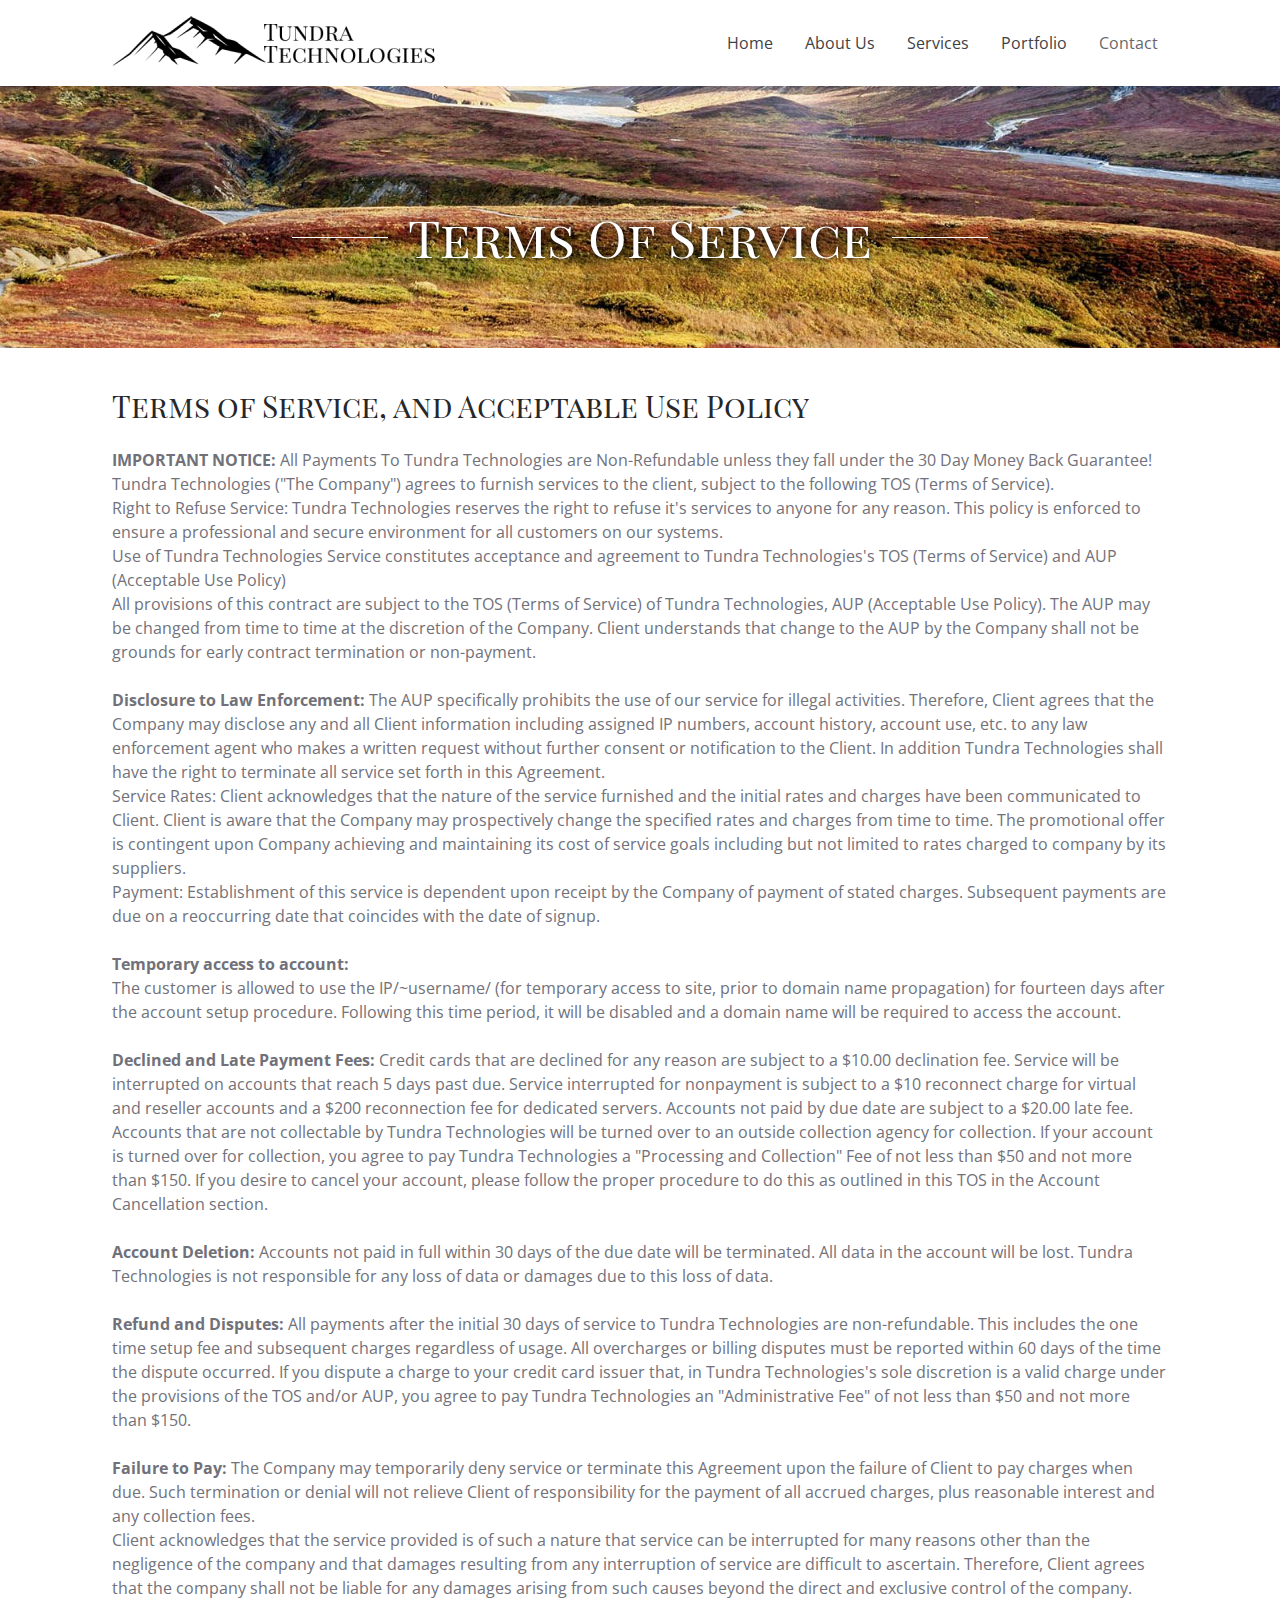
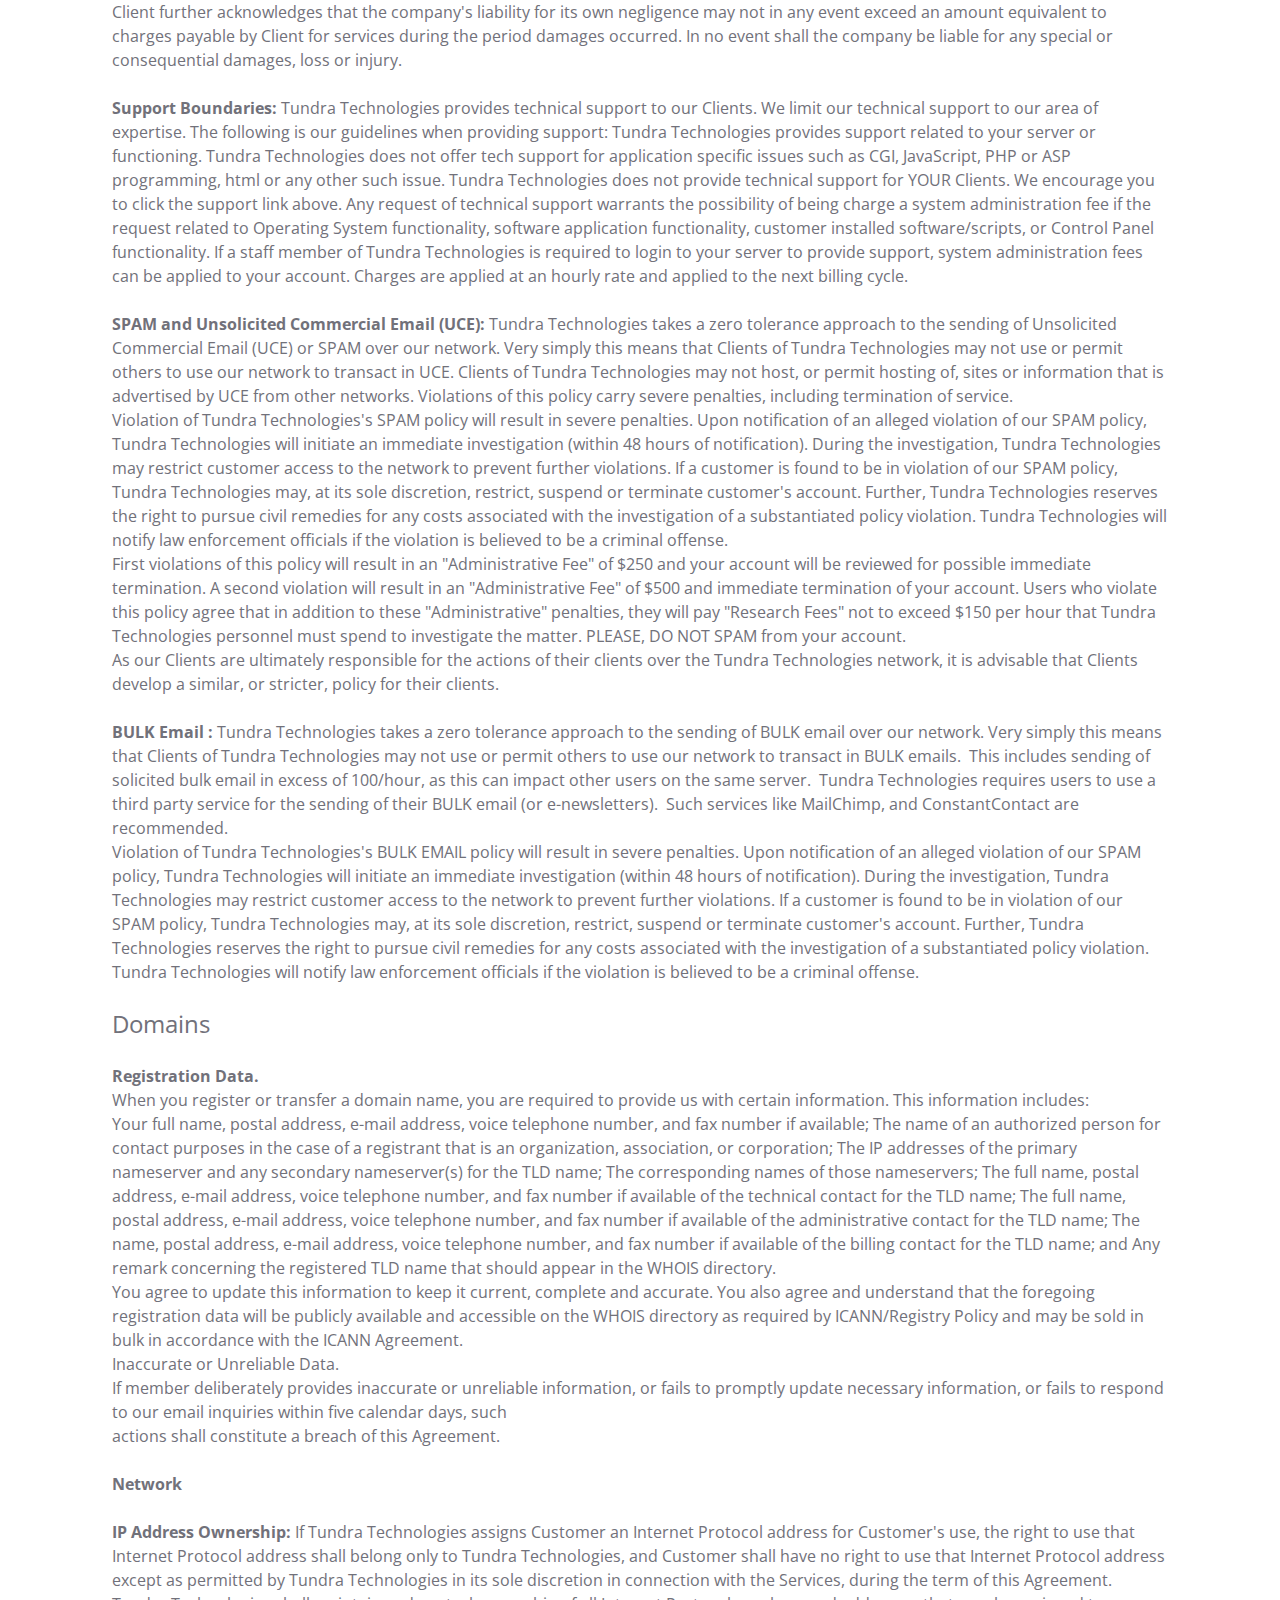
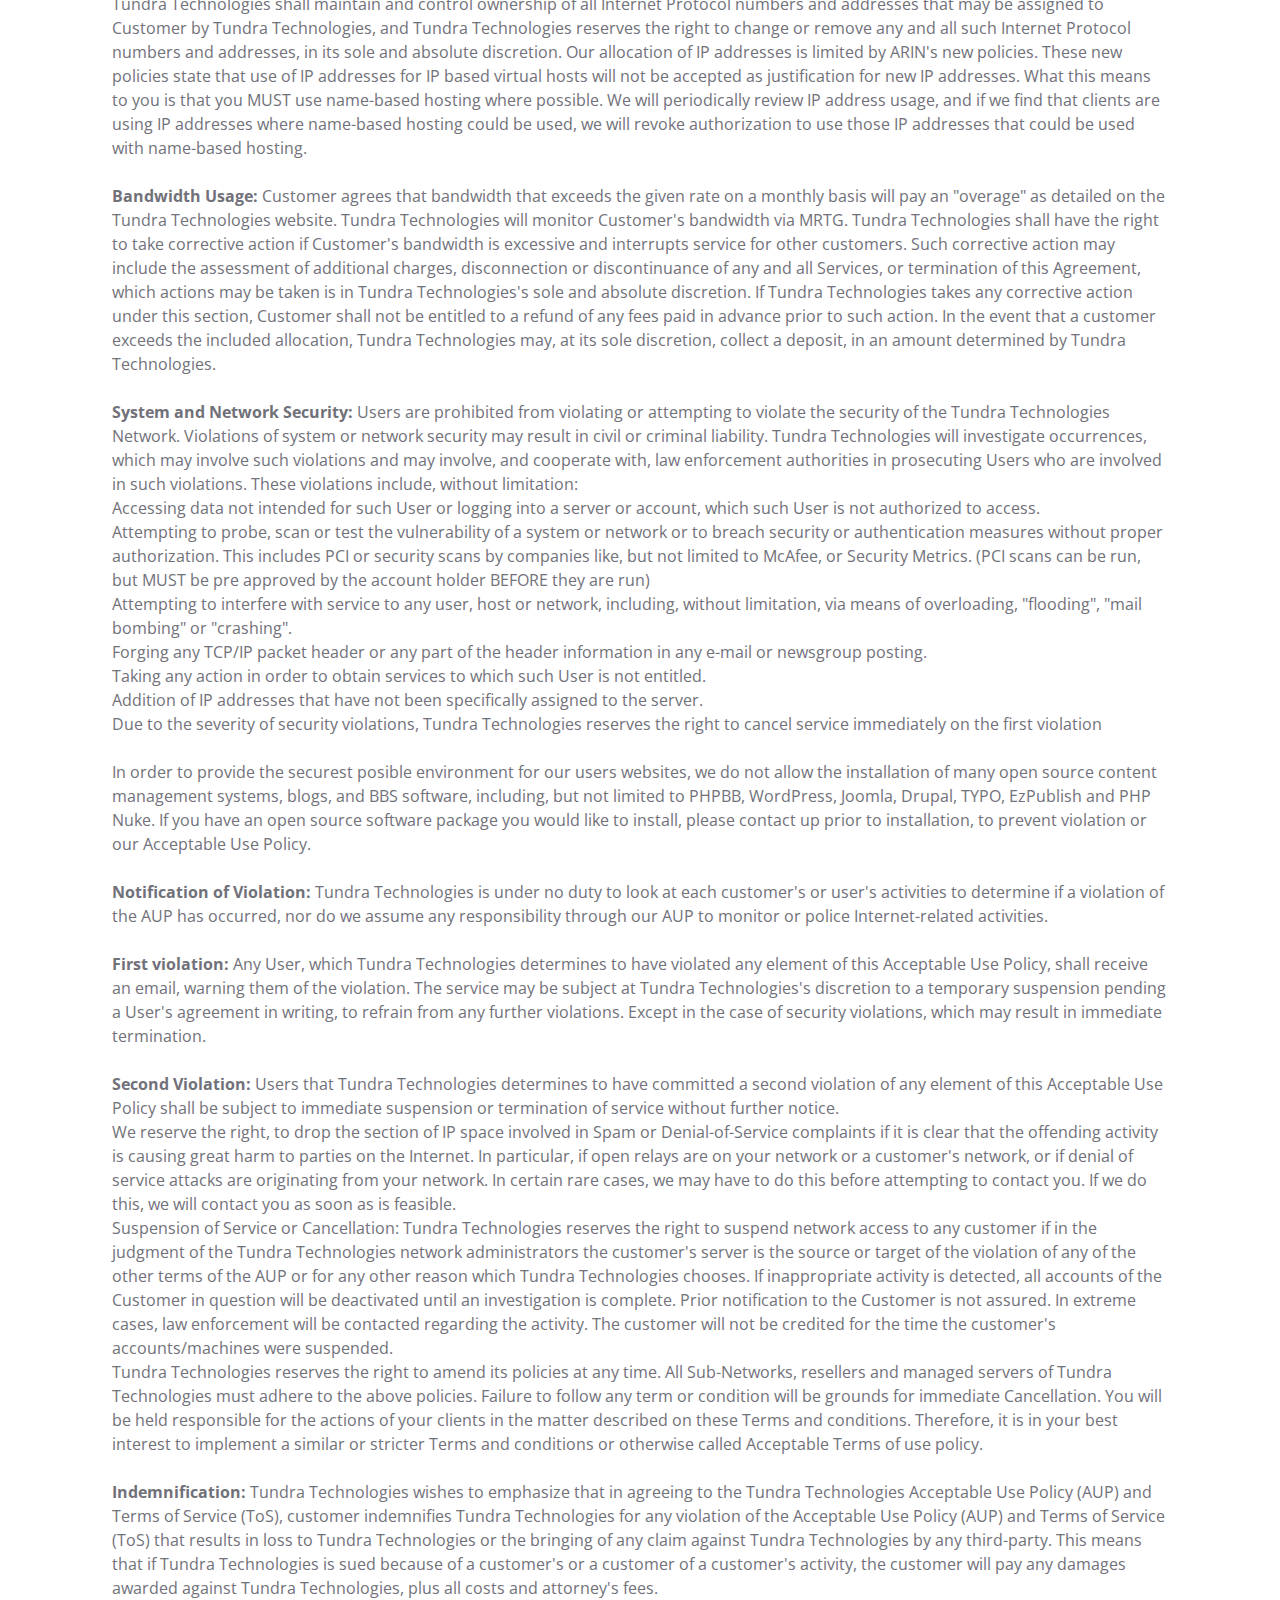
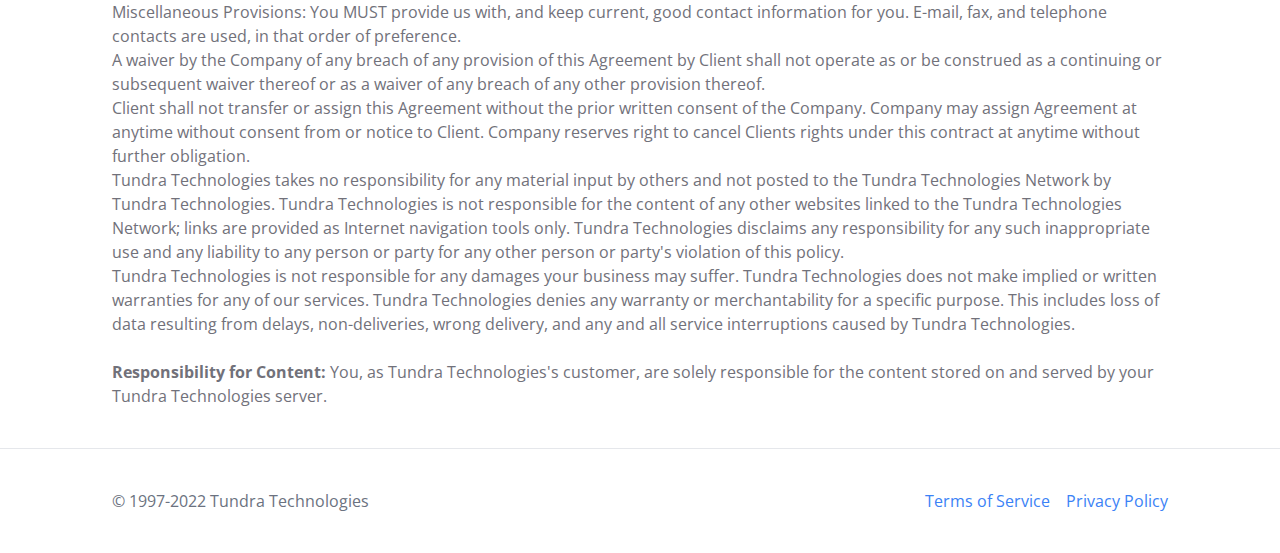
<file: terms-of-service.html>
<!doctype html>
<html lang="en">
    <!--====================head====================-->
    <head>
        <meta charset="UTF-8">
        <meta name="viewport" content="width=device-width, initial-scale=1.0">
        <!--------->
        <title>Terms of Service | Homer Alaska Web Design Tundra Technologies</title>
        <link rel="icon" href="images/logo/favicon.jpg" sizes="32x32">

        <!-----wow js css---->
        <link rel="stylesheet" href="css/animate.min.css">
        <!-----Tailwind css---->
        <link rel="stylesheet" href="output/tailwind.css">
    </head>

    <!--====================body====================-->
    <body class=" overflow-x-hidden">
        <!--====================Header====================-->
        <header>
            <div class="font-opensans bg-white" x-data="{humberger: false}" >
                <!--========-->
                <nav class=" flex items-center justify-between py-4 container mx-auto xl:px-28 sm:px-0 px-5 lg:px-16">
                    <!--====logo====-->
                    <a class=" wow animate__fadeInLeft" href="/" data-wow-offset="0" data-wow-duration="1s">
                        <img height="100%" width="100%" src="images/logo/logo1.png" class="h-full w-full" alt="//" />
                    </a>
                    <!--====Mobile menu button====-->
                    <div class="lg:hidden mx-4 cursor-pointer" @click="humberger=!humberger">
                         <!--========-->
                       <svg x-show="!humberger" xmlns="http://www.w3.org/2000/svg" class="h-6 w-6" fill="none" viewBox="0 0 24 24" stroke="currentColor">
                            <path stroke-linecap="round" stroke-linejoin="round" stroke-width="2" d="M4 6h16M4 12h16M4 18h16" />
                        </svg>
                         <!--========-->
                        <svg x-show="humberger" xmlns="http://www.w3.org/2000/svg" class="h-6 w-6" fill="none" viewBox="0 0 24 24" stroke="currentColor">
                            <path stroke-linecap="round" stroke-linejoin="round" stroke-width="2" d="M6 18L18 6M6 6l12 12" />
                        </svg>
                    </div> 
                    <!--========-->
                    <ul class="hidden lg:flex space-x-3">
                        <!---->
                        <li>
                            <a class="text-zinc-700 hover:opacity-80 p-2.5" href="index.html">Home</a>
                        </li>
                        <!---->
                        <li>
                            <a class="text-zinc-700 hover:opacity-80 p-2.5" href="about.html">About Us</a>
                        </li>
                        <!---->
                        <li>
                            <a class="text-zinc-700 hover:opacity-80 p-2.5" href="services.html">Services</a>
                        </li>
                        <!---->
                        <li>
                            <a class="text-zinc-700 hover:opacity-80 p-2.5" href="portfolio.html">Portfolio</a>
                        </li>
                        <!---->
                        <li>
                            <a class="text-zinc-700 opacity-80 p-2.5" href="contact.html">Contact</a>
                        </li>
                    </ul>
                </nav>
                <!--====Mobile menu====-->
                <ul x-show="humberger" :class="{'h-0 lg:h-auto overflow-hidden' : !humberger}" class="mt-4 lg:mt-0 w-full lg:divide-y-0 text-sm lg:space-y-0 lg:w-auto lg:space-x-4 mb-4 bg-white lg:bg-transparent text-zinc-800 lg:relative top-auto lg:flex flex-col lg:flex-row font-opensans">
                    <!--========-->
                    <li class="py-3 px-4 bg-zinc-100 lg:bg-transparent border-b lg:border-none">
                        <a href="index.html">Home</a>
                    </li>
                    <!--========-->
                    <li class="py-3 px-4 bg-zinc-100 lg:bg-transparent border-b lg:border-none">
                        <a href="about.html">About Us</a>
                    </li>
                    <!--========-->
                    <li class="py-3 px-4 bg-zinc-100 lg:bg-transparent border-b lg:border-none">
                        <a href="services.html">Services</a>
                    </li>
                    <!--========-->
                    <li class="py-3 px-4 bg-zinc-100 lg:bg-transparent border-b lg:border-none">
                        <a href="portfolio.html">Portfolio</a>
                    </li>
                    <!--========-->
                    <li class="py-3 px-4 bg-zinc-100 lg:bg-transparent border-b lg:border-none">
                        <a href="contact.html">Contact</a>
                    </li>
                </ul>
            </div>
        </header>
        <!--====================main====================-->
        <main>
            <!-- ==========section 001========== -->
            <section class=" xl:px-28 lg:px-16 sm:px-0 px-5 " style="background: url('images/services/s1.jpeg'); background-position: center; background-repeat: no-repeat; background-size: cover;">
                <!--========-->
                <div class="text-center pt-28 pb-16">
                    <!--====heading====-->
                    <div class="mb-2 relative overflow-hidden flex items-center sm:px-10 px-5 justify-center font-playfairdisplaysc capitalize text-center">
                        <!--========-->
                        <div class=" w-24 border-b border-white"></div>
                        <!--========-->
                        <h1 class=" md:text-5.5xl text-4.5xl text-white sm:px-5 px-3 text-shadow-base leading-normal whitespace-nowrap">Terms of Service</h1>
                        <!--========-->
                        <div class=" w-24 border-b border-white"></div>
                    </div>
                </div>
            </section>
            <!-- ==========section 002========== -->
            <section>
                <!--========-->
                <div class="xl:px-28 lg:px-16 sm:px-0 px-5 container mx-auto py-10">
                    <!--========-->
                    <h1 class=" font-playfairdisplaysc md:text-3xl text-2xl text-zinc-800 mb-6">Terms of Service, and Acceptable Use Policy</h1>
                    <!--========-->
                    <div class=" font-opensans text-sm lg:text-base space-y-6 text-zinc-500">
                        <!--========-->
                        <p><strong>IMPORTANT NOTICE:</strong> All Payments To Tundra Technologies are Non-Refundable unless they fall under the 30 Day Money Back Guarantee!<br>Tundra Technologies ("The Company") agrees to furnish services to the client, subject to the following TOS (Terms of Service).<br>
                            Right to Refuse Service: Tundra Technologies reserves the right to refuse it's services to anyone for any reason. This policy is enforced to ensure a professional and secure environment for all customers on our systems.<br>
                            Use of Tundra Technologies Service constitutes acceptance and agreement to Tundra Technologies's TOS (Terms of Service) and AUP (Acceptable Use Policy)<br>
                            All provisions of this contract are subject to the TOS (Terms of Service) of Tundra Technologies, AUP (Acceptable Use Policy). The AUP may be changed from time to time at the discretion of the Company. Client understands that change to the AUP by the Company shall not be grounds for early contract termination or non-payment.
                        </p>
                        <!--========-->
                        <p><strong>Disclosure to Law Enforcement:</strong> The AUP specifically prohibits the use of our service for illegal activities. Therefore, Client agrees that the Company may disclose any and all Client information including assigned IP numbers, account history, account use, etc. to any law enforcement agent who makes a written request without further consent or notification to the Client. In addition Tundra Technologies shall have the right to terminate all service set forth in this Agreement.<br>
                            Service Rates: Client acknowledges that the nature of the service furnished and the initial rates and charges have been communicated to Client. Client is aware that the Company may prospectively change the specified rates and charges from time to time. The promotional offer is contingent upon Company achieving and maintaining its cost of service goals including but not limited to rates charged to company by its suppliers.<br>
                            Payment: Establishment of this service is dependent upon receipt by the Company of payment of stated charges. Subsequent payments are due on a reoccurring date that coincides with the date of signup.
                        </p>
                        <!--========-->
                        <p><strong>Temporary access to account:</strong><br>
                            The customer is allowed to use the IP/~username/ (for temporary access to site, prior to domain name propagation) for fourteen days after the account setup procedure. Following this time period, it will be disabled and a domain name will be required to access the account.
                        </p>
                        <!--========-->
                        <p><strong>Declined and Late Payment Fees:</strong> Credit cards that are declined for any reason are subject to a $10.00 declination fee. Service will be interrupted on accounts that reach 5 days past due. Service interrupted for nonpayment is subject to a $10 reconnect charge for virtual and reseller accounts and a $200 reconnection fee for dedicated servers. Accounts not paid by due date are subject to a $20.00 late fee. Accounts that are not collectable by Tundra Technologies will be turned over to an outside collection agency for collection. If your account is turned over for collection, you agree to pay Tundra Technologies a "Processing and Collection" Fee of not less than $50 and not more than $150. If you desire to cancel your account, please follow the proper procedure to do this as outlined in this TOS in the Account Cancellation section.</p>
                        <!--========-->
                        <p><strong>Account Deletion:</strong> Accounts not paid in full within 30 days of the due date will be terminated. All data in the account will be lost. Tundra Technologies is not responsible for any loss of data or damages due to this loss of data.</p>
                        <!--========-->
                        <p><strong>Refund and Disputes:</strong> All payments after the initial 30 days of service to Tundra Technologies are non-refundable. This includes the one time setup fee and subsequent charges regardless of usage. All overcharges or billing disputes must be reported within 60 days of the time the dispute occurred. If you dispute a charge to your credit card issuer that, in Tundra Technologies's sole discretion is a valid charge under the provisions of the TOS and/or AUP, you agree to pay Tundra Technologies an "Administrative Fee" of not less than $50 and not more than $150.</p>
                        <!--========-->
                        <p><strong>Failure to Pay:</strong> The Company may temporarily deny service or terminate this Agreement upon the failure of Client to pay charges when due. Such termination or denial will not relieve Client of responsibility for the payment of all accrued charges, plus reasonable interest and any collection fees.<br>
                            Client acknowledges that the service provided is of such a nature that service can be interrupted for many reasons other than the negligence of the company and that damages resulting from any interruption of service are difficult to ascertain. Therefore, Client agrees that the company shall not be liable for any damages arising from such causes beyond the direct and exclusive control of the company. Client further acknowledges that the company's liability for its own negligence may not in any event exceed an amount equivalent to charges payable by Client for services during the period damages occurred. In no event shall the company be liable for any special or consequential damages, loss or injury.
                        </p>
                        <!--========-->
                        <p><strong>Support Boundaries:</strong> Tundra Technologies provides technical support to our Clients. We limit our technical support to our area of expertise. The following is our guidelines when providing support: Tundra Technologies provides support related to your server or functioning. Tundra Technologies does not offer tech support for application specific issues such as CGI, JavaScript, PHP or ASP programming, html or any other such issue. Tundra Technologies does not provide technical support for YOUR Clients. We encourage you to click the support link above.&nbsp;Any request of technical support warrants the possibility of being charge a system administration fee if the request related to Operating System functionality, software application functionality, customer installed software/scripts, or Control Panel functionality. If a staff member of Tundra Technologies is required to login to your server to provide support, system administration fees can be applied to your account. Charges are applied at an hourly rate and applied to the next billing cycle.</p>
                        <!--========-->
                        <p><strong>SPAM and Unsolicited Commercial Email (UCE):</strong> Tundra Technologies takes a zero tolerance approach to the sending of Unsolicited Commercial Email (UCE) or SPAM over our network. Very simply this means that Clients of Tundra Technologies may not use or permit others to use our network to transact in UCE. Clients of Tundra Technologies may not host, or permit hosting of, sites or information that is advertised by UCE from other networks. Violations of this policy carry severe penalties, including termination of service.<br>
                            Violation of Tundra Technologies's SPAM policy will result in severe penalties. Upon notification of an alleged violation of our SPAM policy, Tundra Technologies will initiate an immediate investigation (within 48 hours of notification). During the investigation, Tundra Technologies may restrict customer access to the network to prevent further violations. If a customer is found to be in violation of our SPAM policy, Tundra Technologies may, at its sole discretion, restrict, suspend or terminate customer's account. Further, Tundra Technologies reserves the right to pursue civil remedies for any costs associated with the investigation of a substantiated policy violation. Tundra Technologies will notify law enforcement officials if the violation is believed to be a criminal offense.<br>
                            First violations of this policy will result in an "Administrative Fee" of $250 and your account will be reviewed for possible immediate termination. A second violation will result in an "Administrative Fee" of $500 and immediate termination of your account. Users who violate this policy agree that in addition to these "Administrative" penalties, they will pay "Research Fees" not to exceed $150 per hour that Tundra Technologies personnel must spend to investigate the matter. PLEASE, DO NOT SPAM from your account.<br>
                            As our Clients are ultimately responsible for the actions of their clients over the Tundra Technologies network, it is advisable that Clients develop a similar, or stricter, policy for their clients.
                        </p>
                        <!--========-->
                        <p><strong>BULK Email :</strong> Tundra Technologies takes a zero tolerance approach to the sending of BULK email over our network. Very simply this means that Clients of Tundra Technologies may not use or permit others to use our network to transact in BULK emails.&nbsp; This includes sending of solicited bulk email in excess of 100/hour, as this can impact other users on the same server.&nbsp; Tundra Technologies requires users to use a third party service for the sending of their BULK email (or e-newsletters).&nbsp; Such services like MailChimp, and ConstantContact are recommended.<br>
                            Violation of Tundra Technologies's BULK EMAIL policy will result in severe penalties. Upon notification of an alleged violation of our SPAM policy, Tundra Technologies will initiate an immediate investigation (within 48 hours of notification). During the investigation, Tundra Technologies may restrict customer access to the network to prevent further violations. If a customer is found to be in violation of our SPAM policy, Tundra Technologies may, at its sole discretion, restrict, suspend or terminate customer's account. Further, Tundra Technologies reserves the right to pursue civil remedies for any costs associated with the investigation of a substantiated policy violation. Tundra Technologies will notify law enforcement officials if the violation is believed to be a criminal offense.
                        </p>
                        <!--========-->
                        <h1 class="text-2xl">Domains</h1>
                        <!--========-->
                        <p><strong>Registration Data.</strong><br>
                            When you register or transfer a domain name, you are required to provide us with certain information. This information includes:<br>
                            Your full name, postal address, e-mail address, voice telephone number, and fax number if available; The name of an authorized person for contact purposes in the case of a registrant that is an organization, association, or corporation; The IP addresses of the primary nameserver and any secondary nameserver(s) for the TLD name; The corresponding names of those nameservers; The full name, postal address, e-mail address, voice telephone number, and fax number if available of the technical contact for the TLD name; The full name, postal address, e-mail address, voice telephone number, and fax number if available of the administrative contact for the TLD name; The name, postal address, e-mail address, voice telephone number, and fax number if available of the billing contact for the TLD name; and Any remark concerning the registered TLD name that should appear in the WHOIS directory.<br>
                            You agree to update this information to keep it current, complete and accurate. You also agree and understand that the foregoing registration data will be publicly available and accessible on the WHOIS directory as required by ICANN/Registry Policy and may be sold in bulk in accordance with the ICANN Agreement.<br>
                            Inaccurate or Unreliable Data.<br>
                            If member deliberately provides inaccurate or unreliable information, or fails to promptly update necessary information, or fails to respond to our email inquiries within five calendar days, such<br>
                            actions shall constitute a breach of this Agreement.
                        </p>
                        <!--========-->
                        <p><strong>Network</strong></p>
                        <!--========-->
                        <p><strong>IP Address Ownership:</strong> If Tundra Technologies assigns Customer an Internet Protocol address for Customer's use, the right to use that Internet Protocol address shall belong only to Tundra Technologies, and Customer shall have no right to use that Internet Protocol address except as permitted by Tundra Technologies in its sole discretion in connection with the Services, during the term of this Agreement. Tundra Technologies shall maintain and control ownership of all Internet Protocol numbers and addresses that may be assigned to Customer by Tundra Technologies, and Tundra Technologies reserves the right to change or remove any and all such Internet Protocol numbers and addresses, in its sole and absolute discretion. Our allocation of IP addresses is limited by ARIN's new policies. These new policies state that use of IP addresses for IP based virtual hosts will not be accepted as justification for new IP addresses. What this means to you is that you MUST use name-based hosting where possible. We will periodically review IP address usage, and if we find that clients are using IP addresses where name-based hosting could be used, we will revoke authorization to use those IP addresses that could be used with name-based hosting.</p>
                        <!--========-->
                        <p><strong>Bandwidth Usage:</strong> Customer agrees that bandwidth that exceeds the given rate on a monthly basis will pay an "overage" as detailed on the Tundra Technologies website. Tundra Technologies will monitor Customer's bandwidth via MRTG. Tundra Technologies shall have the right to take corrective action if Customer's bandwidth is excessive and interrupts service for other customers. Such corrective action may include the assessment of additional charges, disconnection or discontinuance of any and all Services, or termination of this Agreement, which actions may be taken is in Tundra Technologies's sole and absolute discretion. If Tundra Technologies takes any corrective action under this section, Customer shall not be entitled to a refund of any fees paid in advance prior to such action. In the event that a customer exceeds the included allocation, Tundra Technologies may, at its sole discretion, collect a deposit, in an amount determined by Tundra Technologies.</p>
                        <!--========-->
                        <p><strong>System and Network Security:</strong> Users are prohibited from violating or attempting to violate the security of the Tundra Technologies Network. Violations of system or network security may result in civil or criminal liability. Tundra Technologies will investigate occurrences, which may involve such violations and may involve, and cooperate with, law enforcement authorities in prosecuting Users who are involved in such violations. These violations include, without limitation:<br>
                            Accessing data not intended for such User or logging into a server or account, which such User is not authorized to access.<br>
                            Attempting to probe, scan or test the vulnerability of a system or network or to breach security or authentication measures without proper authorization.&nbsp;This includes PCI or security scans by companies like, but not limited to McAfee, or Security Metrics. (PCI scans can be run, but MUST be pre approved by the account holder BEFORE they are run)<br>
                            Attempting to interfere with service to any user, host or network, including, without limitation, via means of overloading, "flooding", "mail bombing" or "crashing".<br>
                            Forging any TCP/IP packet header or any part of the header information in any e-mail or newsgroup posting.<br>
                            Taking any action in order to obtain services to which such User is not entitled.<br>
                            Addition of IP addresses that have not been specifically assigned to the server.<br>
                            Due to the severity of security violations, Tundra Technologies reserves the right to cancel service immediately on the first violation
                        </p>
                        <!--========-->
                        <p>In order to provide the securest posible environment for our users websites, we do not allow the installation of many open source content management systems, blogs, and BBS software, including, but not limited to PHPBB, WordPress, Joomla, Drupal, TYPO, EzPublish and PHP Nuke.&nbsp;If you have an open source software package you would like to install, please contact up prior to installation, to prevent violation or our Acceptable Use Policy.</p>
                        <!--========-->
                        <p><strong>Notification of Violation:</strong> Tundra Technologies is under no duty to look at each customer's or user's activities to determine if a violation of the AUP has occurred, nor do we assume any responsibility through our AUP to monitor or police Internet-related activities.</p>
                        <!--========-->
                        <p><strong>First violation:</strong> Any User, which Tundra Technologies determines to have violated any element of this Acceptable Use Policy, shall receive an email, warning them of the violation. The service may be subject at Tundra Technologies's discretion to a temporary suspension pending a User's agreement in writing, to refrain from any further violations. Except in the case of security violations, which may result in immediate termination.</p>
                        <!--========-->
                        <p><strong>Second Violation:</strong> Users that Tundra Technologies determines to have committed a second violation of any element of this Acceptable Use Policy shall be subject to immediate suspension or termination of service without further notice.<br>
                            We reserve the right, to drop the section of IP space involved in Spam or Denial-of-Service complaints if it is clear that the offending activity is causing great harm to parties on the Internet. In particular, if open relays are on your network or a customer's network, or if denial of service attacks are originating from your network. In certain rare cases, we may have to do this before attempting to contact you. If we do this, we will contact you as soon as is feasible.<br>
                            Suspension of Service or Cancellation: Tundra Technologies reserves the right to suspend network access to any customer if in the judgment of the Tundra Technologies network administrators the customer's server is the source or target of the violation of any of the other terms of the AUP or for any other reason which Tundra Technologies chooses. If inappropriate activity is detected, all accounts of the Customer in question will be deactivated until an investigation is complete. Prior notification to the Customer is not assured. In extreme cases, law enforcement will be contacted regarding the activity. The customer will not be credited for the time the customer's accounts/machines were suspended.<br>
                            Tundra Technologies reserves the right to amend its policies at any time. All Sub-Networks, resellers and managed servers of Tundra Technologies must adhere to the above policies. Failure to follow any term or condition will be grounds for immediate Cancellation. You will be held responsible for the actions of your clients in the matter described on these Terms and conditions. Therefore, it is in your best interest to implement a similar or stricter Terms and conditions or otherwise called Acceptable Terms of use policy.
                        </p>
                        <!--========-->
                        <p><strong>Indemnification:</strong> Tundra Technologies wishes to emphasize that in agreeing to the Tundra Technologies Acceptable Use Policy (AUP) and Terms of Service (ToS), customer indemnifies Tundra Technologies for any violation of the Acceptable Use Policy (AUP) and Terms of Service (ToS) that results in loss to Tundra Technologies or the bringing of any claim against Tundra Technologies by any third-party. This means that if Tundra Technologies is sued because of a customer's or a customer of a customer's activity, the customer will pay any damages awarded against Tundra Technologies, plus all costs and attorney's fees.<br>
                            Miscellaneous Provisions: You MUST provide us with, and keep current, good contact information for you. E-mail, fax, and telephone contacts are used, in that order of preference.<br>
                            A waiver by the Company of any breach of any provision of this Agreement by Client shall not operate as or be construed as a continuing or subsequent waiver thereof or as a waiver of any breach of any other provision thereof.<br>
                            Client shall not transfer or assign this Agreement without the prior written consent of the Company. Company may assign Agreement at anytime without consent from or notice to Client. Company reserves right to cancel Clients rights under this contract at anytime without further obligation.<br>
                            Tundra Technologies takes no responsibility for any material input by others and not posted to the Tundra Technologies Network by Tundra Technologies. Tundra Technologies is not responsible for the content of any other websites linked to the Tundra Technologies Network; links are provided as Internet navigation tools only. Tundra Technologies disclaims any responsibility for any such inappropriate use and any liability to any person or party for any other person or party's violation of this policy.<br>
                            Tundra Technologies is not responsible for any damages your business may suffer. Tundra Technologies does not make implied or written warranties for any of our services. Tundra Technologies denies any warranty or merchantability for a specific purpose. This includes loss of data resulting from delays, non-deliveries, wrong delivery, and any and all service interruptions caused by Tundra Technologies.
                        </p>
                        <!--========-->
                        <p><strong>Responsibility for Content:</strong> You, as Tundra Technologies's customer, are solely responsible for the content stored on and served by your Tundra Technologies server.</p>
                    </div>
                </div>
            </section>
        </main>
        <!--====================footer====================-->
        <footer class=" bg-white border-t">
            <!--========-->
            <div class="md:text-base text-sm flex sm:flex-row flex-col items-center sm:justify-between font-opensans container mx-auto xl:px-28 lg:px-16 sm:px-0 px-5 py-10">
                <!--========-->
                <div>
                    <p class="text-gray-500">© 1997-2022 Tundra Technologies</p>
                </div>
                <!--========-->
                <div>
                    <ul class=" flex items-center space-x-4">
                        <!--========-->
                        <li>
                            <a class=" text-blue-500 hover:opacity-80" href="terms-of-service.html">Terms of Service</a>
                        </li>
                        <!--========-->
                        <li>
                            <a class=" text-blue-500 hover:opacity-80" href="privacy-policy.html">Privacy Policy</a>
                        </li>
                    </ul>
                </div>
            </div>
        </footer>

        <!-----alpine Js---->
        <script defer src="js/alpine.min.js"></script>
        <!-- wow js -->
        <script src="js/wow.min.js"></script>

        <!--====================Custom script====================-->
       <script>
           //wow js 
            new WOW().init();
            
       </script>
    </body>
</html>
</file>
